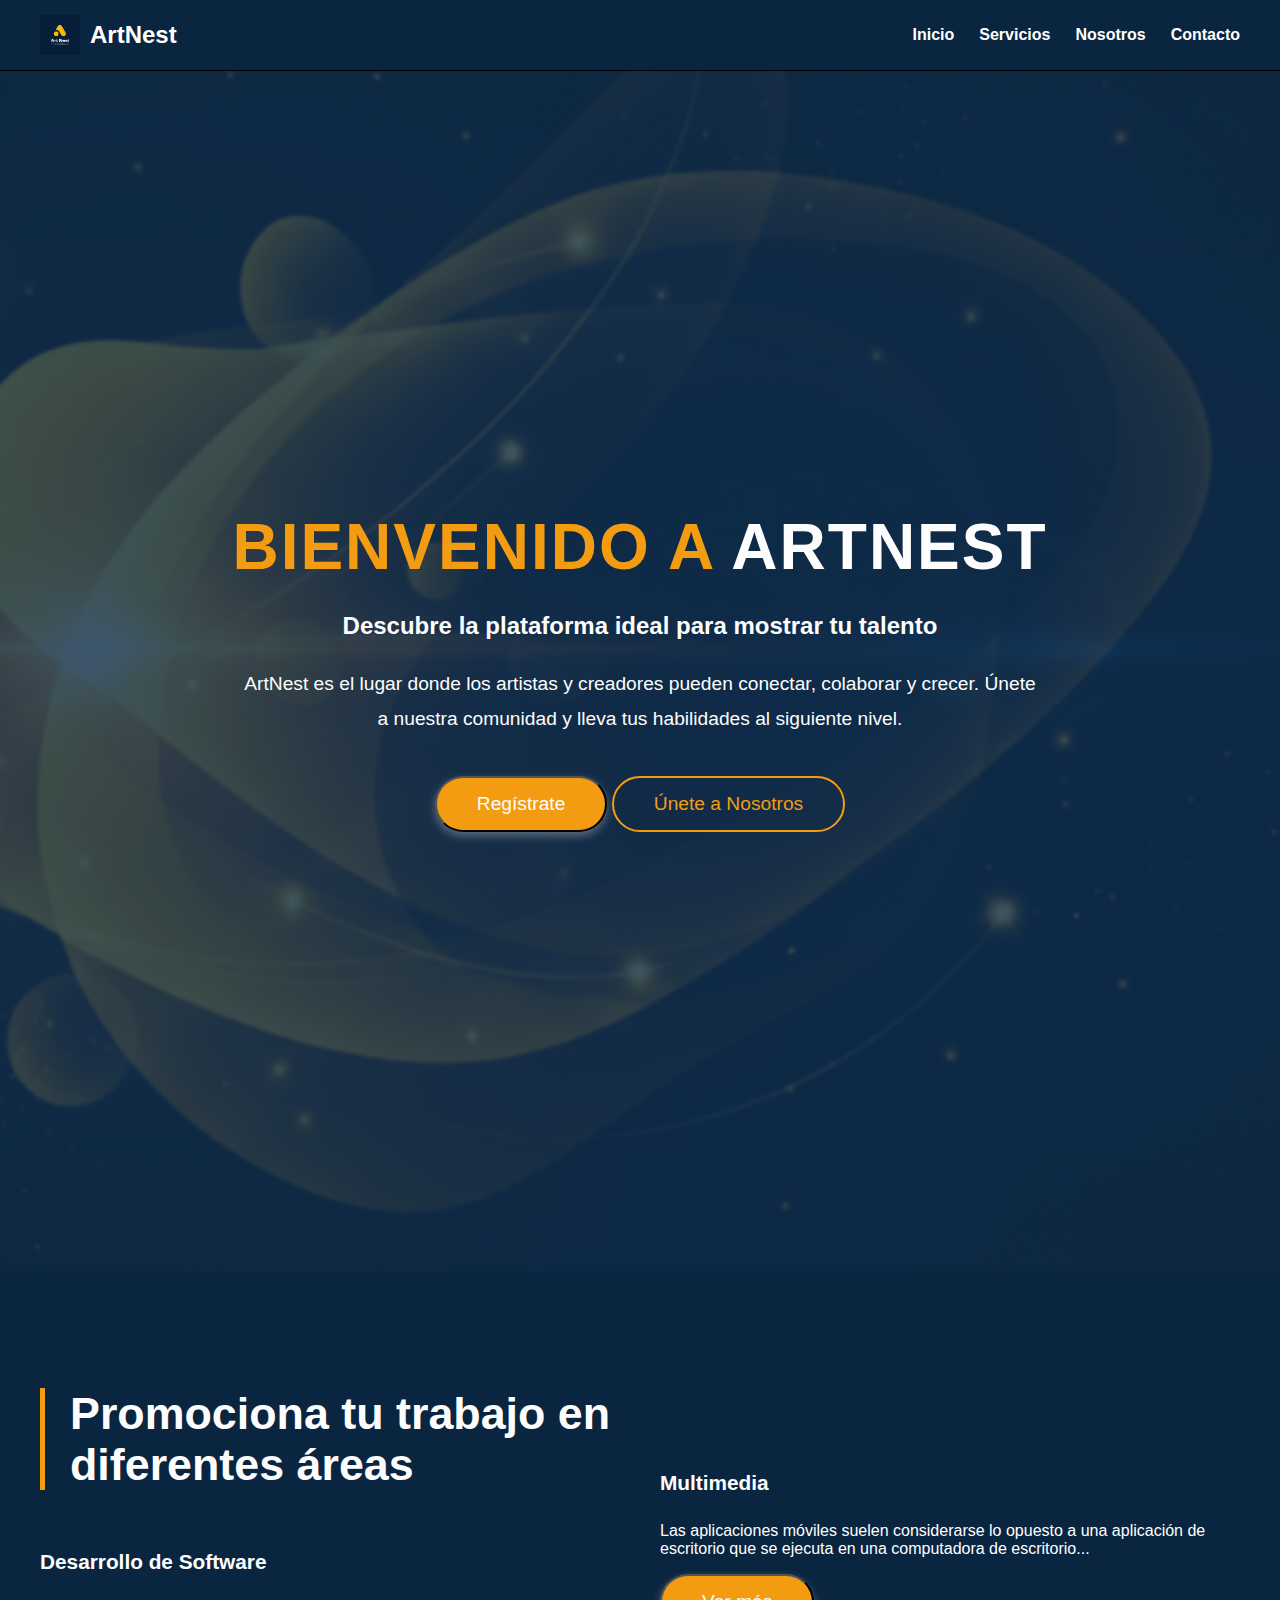
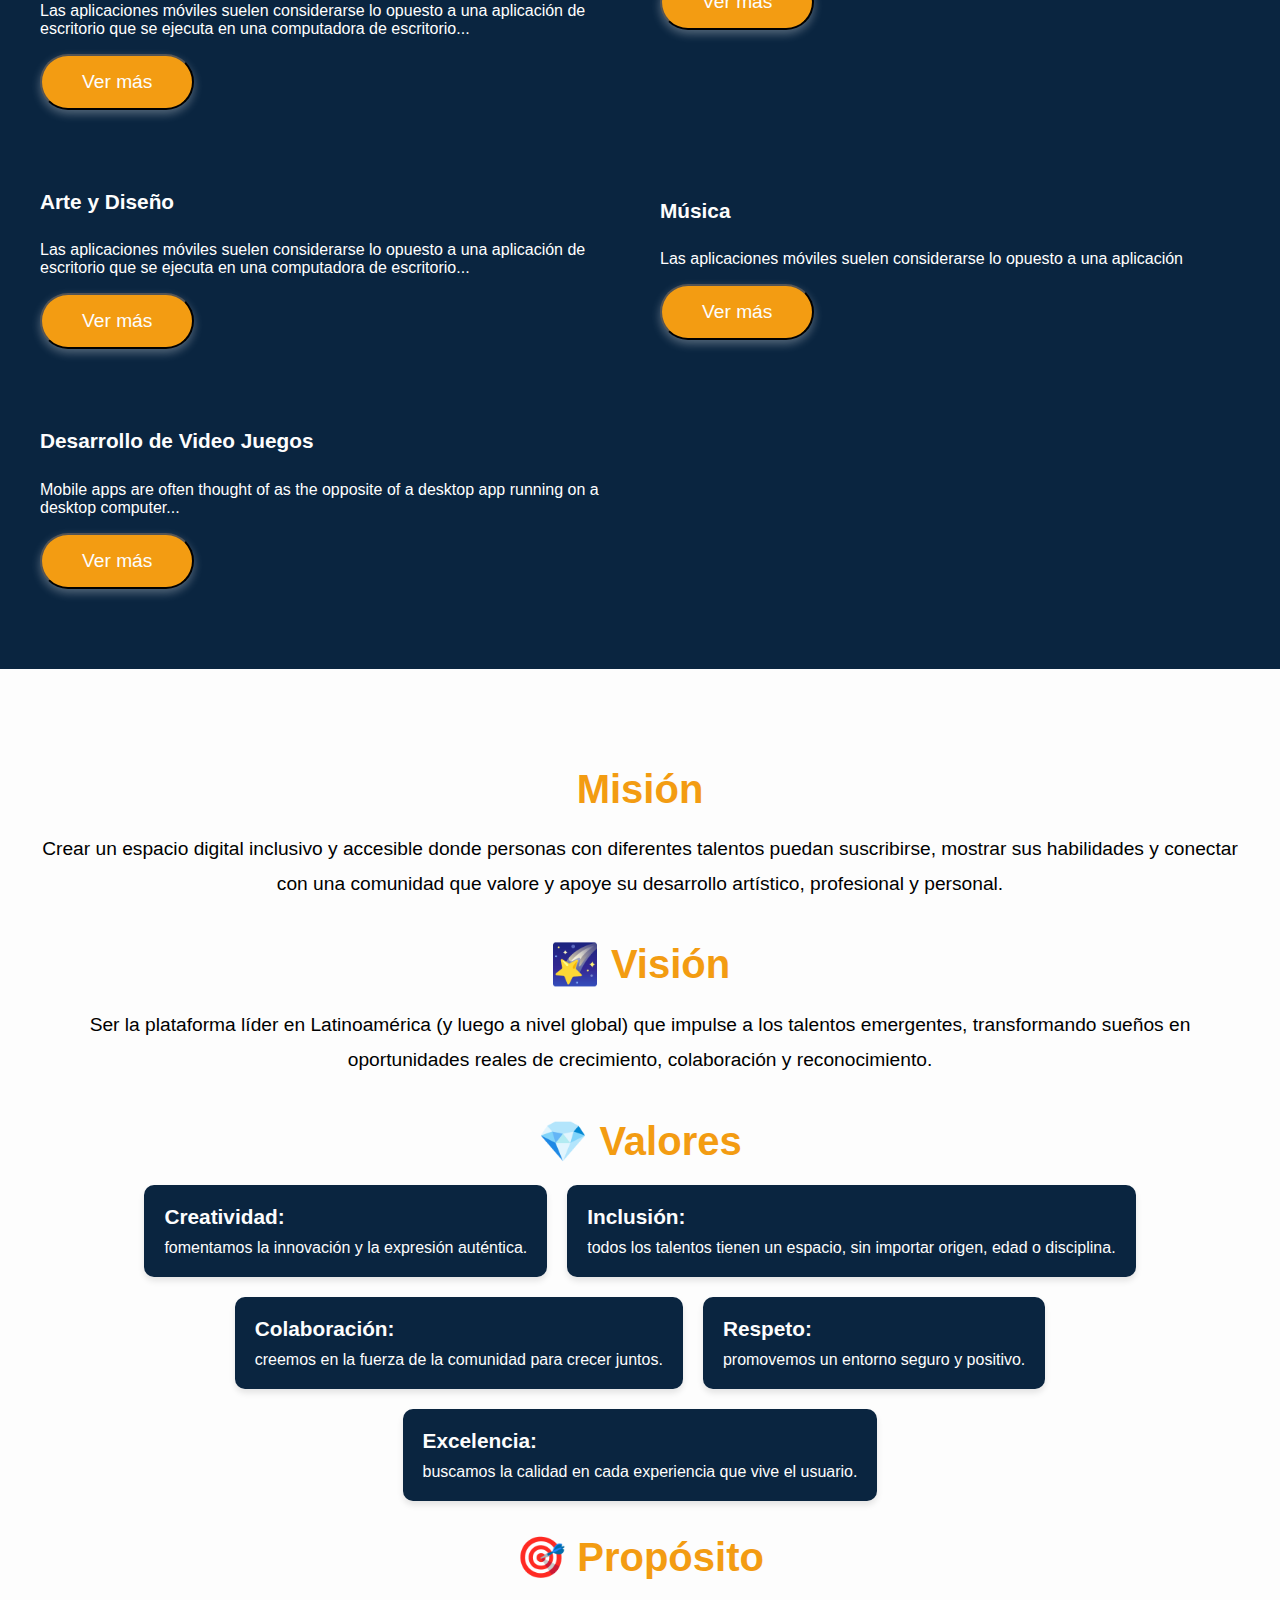
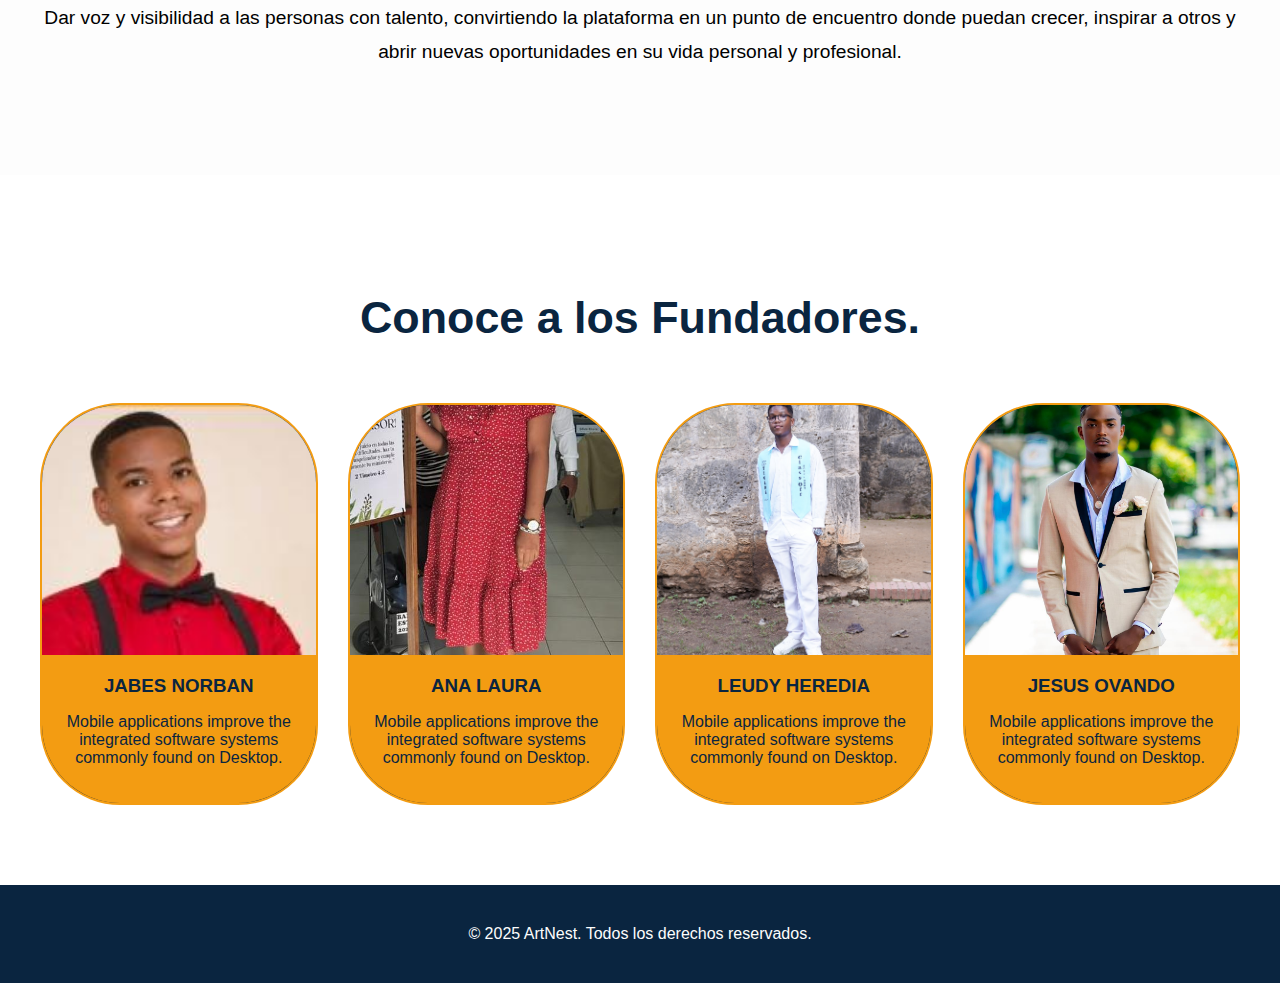
<file: index.html>
<!DOCTYPE html>
<html lang="es">
<head>
    <meta charset="UTF-8">
    <meta name="viewport" content="width=device-width, initial-scale=1.0">
    <title>ArtNest - Tu Plataforma Creativa</title>
    <link rel="stylesheet" href="practica.css">
    
</head>
<body>

    <header class="header">
        <div class="container nav-container">
            <a href="#" class="logo">
                <img src="mi-logo.png" alt="Logo de ArtNest">
                <span>ArtNest</span>
            </a>
            <nav class="navbar">
                <a href="#home">Inicio</a>
                <a href="#services">Servicios</a>
                <a href="#about">Nosotros</a>
                <a href="contacto.html">Contacto</a>
            </nav>
        </div>
    </header>

    <main id="home" class="hero">
        <div class="hero-background"></div>
        <div class="container hero-content">
            <h1>BIENVENIDO A <span class="highlight">ARTNEST</span></h1>
            <p class="subtitle">Descubre la plataforma ideal para mostrar tu talento</p>
            <p>ArtNest es el lugar donde los artistas y creadores pueden conectar, colaborar y crecer. Únete a nuestra comunidad y lleva tus habilidades al siguiente nivel.</p>
            <div class="hero-buttons">
                <a href="base de datos.html"><button class="btn btn-primary" id="prev-btn">Regístrate</button></a>
                <a href="Trabaja nosotros.html"><button class="btn btn-secondary" id="next-btn">Únete a Nosotros</button></a>
            </div>
        </div>
    </main>

    <section id="services" class="services">
        <div class="container">
            <div class="services-grid">
                <div class="service-item">
                    
                    <div class="services-promo">
                    <h2>Promociona tu trabajo en diferentes áreas</h2>
                </div>
                   <div class="hero-buttons">
                    <h4>Desarrollo de Software</h4>
                    <p>Las aplicaciones móviles suelen considerarse lo opuesto a una aplicación de escritorio que se ejecuta en una computadora de escritorio...</p>
                    <a href="Desarrollo sof.html" class="read-more"><button class="btn btn-primary" id="prev-btn">Ver más</button></a>
                   </div>
                </div>
                
                
                <div class="service-item">
                   <div class="hero-buttons">
                    <h4>Multimedia</h4>
                    <p>Las aplicaciones móviles suelen considerarse lo opuesto a una aplicación de escritorio que se ejecuta en una computadora de escritorio...</p>
                    <a href="multimedia.html" class="read-more"><button class="btn btn-primary" id="prev-btn">Ver más</button></a>
                   </div>

                </div>
                
                
                <div class="service-item">
                   <div class="hero-buttons">
                    <h4>Arte y Diseño</h4>
                    <p>Las aplicaciones móviles suelen considerarse lo opuesto a una aplicación de escritorio que se ejecuta en una computadora de escritorio...</p>

                    <a href="practica.html" class="read-more"><button class="btn btn-primary" id="prev-btn">Ver más</button></a>
                   </div>
                </div>

                
                <div class="service-item">
                   <div class="hero-buttons">
                    <h4>Música</h4>
                    <p>Las aplicaciones móviles suelen considerarse lo opuesto a una aplicación </p>
                    <a href="Musica.html" class="read-more"><button class="btn btn-primary" id="prev-btn">Ver más</button></a>
                   </div>
                </div>
                
                
                <div class="service-item">
                   <div class="hero-buttons">
                    <h4>Desarrollo de Video Juegos</h4>
                    <p>Mobile apps are often thought of as the opposite of a desktop app running on a desktop computer...</p>
                    <a href="Video juegos.html" class="read-more"><button class="btn btn-primary" id="prev-btn">Ver más</button></a>
                   </div>
                </div>
                
                
            </div>
        </div>
    </section>

    <section id="about" class="about-section">
        <div class="container">
            <h2>Misión</h2>
            <p>Crear un espacio digital inclusivo y accesible donde personas con diferentes talentos puedan suscribirse, mostrar sus habilidades y conectar con una comunidad que valore y apoye su desarrollo artístico, profesional y personal.</p>

            <h2>🌠 Visión</h2>
            <p>Ser la plataforma líder en Latinoamérica (y luego a nivel global) que impulse a los talentos emergentes, transformando sueños en oportunidades reales de crecimiento, colaboración y reconocimiento.</p>
            <h2>💎 Valores</h2>
        
            <ul>
              <li><strong>Creatividad:</strong> fomentamos la innovación y la expresión auténtica.</li>
              <li><strong>Inclusión:</strong> todos los talentos tienen un espacio, sin importar origen, edad o disciplina.</li>
              <li><strong>Colaboración:</strong> creemos en la fuerza de la comunidad para crecer juntos.</li>
              <li><strong>Respeto:</strong> promovemos un entorno seguro y positivo.</li>
              <li><strong>Excelencia:</strong> buscamos la calidad en cada experiencia que vive el usuario.</li>
            </ul>
            <h2>🎯 Propósito</h2>
            <p>Dar voz y visibilidad a las personas con talento, convirtiendo la plataforma en un punto de encuentro donde puedan crecer, inspirar a otros y abrir nuevas oportunidades en su vida personal y profesional.</p>
        </div>
    </section>

    <section id="founders" class="founders">
        <div class="container">
            <h2>Conoce a los Fundadores.</h2>
            <div class="founders-grid">
                <div class="founder-card">
                    <img src="jabes.jpg" alt="Jabes Norban">
                    <div class="founder-info">
                        <h3>JABES NORBAN</h3>
                        <p>Mobile applications improve the integrated software systems commonly found on Desktop.</p>
                    </div>
                </div>
                <div class="founder-card">
                    <img src="ana laura.jpeg" alt="Ana Laura">
                    <div class="founder-info">
                        <h3>ANA LAURA</h3>
                        <p>Mobile applications improve the integrated software systems commonly found on Desktop.</p>
                    </div>
                </div>
                <div class="founder-card">
                    <img src="Leudy.jpg" alt="Leudy Heredia">
                    <div class="founder-info">
                        <h3>LEUDY HEREDIA</h3>
                        <p>Mobile applications improve the integrated software systems commonly found on Desktop.</p>
                    </div>
                </div>
                <div class="founder-card">
                    <img src="Jesus.jpg" alt="Jesus Ovando">
                    <div class="founder-info">
                        <h3>JESUS OVANDO</h3>
                        <p>Mobile applications improve the integrated software systems commonly found on Desktop.</p>
                    </div>
                </div>
            </div>
        </div>
    </section>

    <footer class="main-footer">
        <div class="container">
            <p>&copy; 2025 ArtNest. Todos los derechos reservados.</p>
        </div>
    </footer>
    
</body>
</html>
</file>
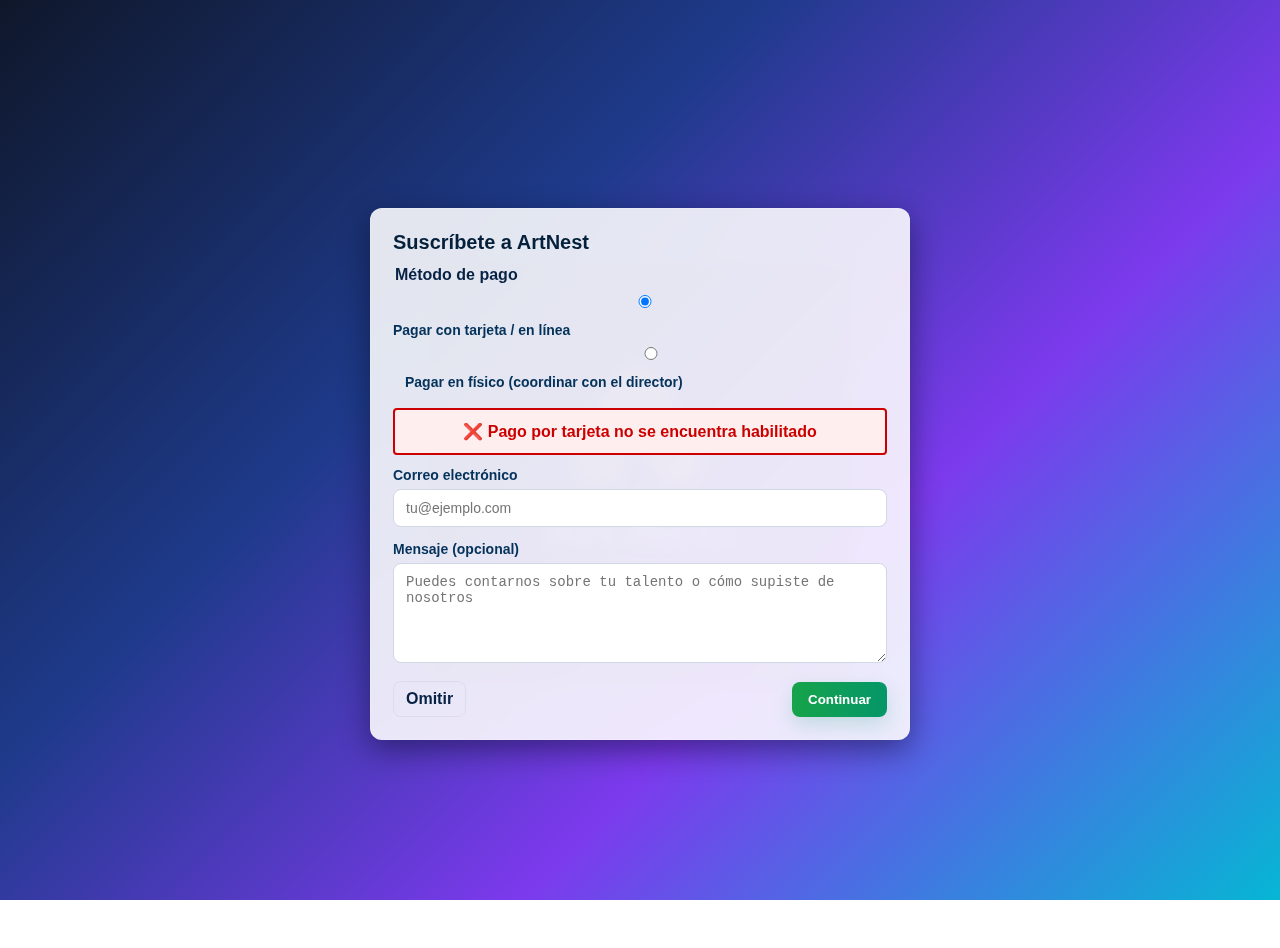
<file: base de datos.html>
<!DOCTYPE html>
<html lang="es">
<head>
  <meta charset="UTF-8">
  <meta name="viewport" content="width=device-width, initial-scale=1">
  <title>Suscripción — ArtNest</title>
  <style>
    :root{
      --card-bg: rgba(255,255,255,0.88);
      --accent-start: #0f172a;
      --accent-mid: #7c3aed;
      --accent-end: #06b6d4;
      --btn-start: #16a34a;
      --btn-end: #059669;
      --text: #072145;
    }

    html, body { height: 100%; margin: 0; }

    body {
      font-family: Arial, sans-serif;
      min-height: 100vh;
      display: flex;
      align-items: center;
      justify-content: center;
      padding: 24px;
      color: var(--text);
      background: linear-gradient(135deg, var(--accent-start) 0%, #1e3a8a 35%, var(--accent-mid) 65%, var(--accent-end) 100%);
      background-attachment: fixed;
    }

    .wrap {
      width: 100%;
      max-width: 540px;
      position: relative;
      box-sizing: border-box;
      overflow: visible;
    }

    /* logo animado detrás del formulario */
    .logo-bg {
      position: absolute;
      inset: 0;
      display: flex;
      align-items: center;
      justify-content: center;
      pointer-events: none;
      z-index: 0;
    }

    .logo-bg img.logo-anim {
      width: clamp(140px, 40vw, 420px);
      height: auto;
      opacity: 0.12;
      filter: drop-shadow(0 10px 30px rgba(0,0,0,0.25)) saturate(0.9);
      transform-origin: center;
      /* una sola vuelta y se queda en la posición final */
      animation: floatRotate 3.2s cubic-bezier(.2,.8,.2,1) 1 forwards;
      display: block;
    }

    /* efecto de destellos (sparks) */
    .logo-bg .sparks { position: absolute; inset: 0; pointer-events: none; z-index: 0; }
    .logo-bg .spark {
      position: absolute;
      width: 8px;
      height: 8px;
      border-radius: 50%;
      background: radial-gradient(circle at 30% 30%, #fff, #ffd94d 60%, #ff9a00 100%);
      transform: translate(-50%, -50%) scale(0);
      opacity: 1;
      filter: drop-shadow(0 6px 12px rgba(255,190,40,0.6));
      animation: sparkAnim 700ms ease-out forwards;
      will-change: transform, opacity;
    }

    @keyframes floatRotate {
      0%   { transform: translateY(0px) rotate(0deg) scale(1); opacity: 0.12; }
      60%  { transform: translateY(-10px) rotate(360deg) scale(1.03); opacity: 0.14; }
      100% { transform: translateY(0px) rotate(360deg) scale(1); opacity: 0.12; } /* queda en la posición final */
    }

    @keyframes sparkAnim {
      0%   { transform: translate(-50%,-50%) scale(0.2); opacity: 1; }
      40%  { transform: translate(-50%,-50%) scale(1.2); opacity: 0.9; }
      100% { transform: translate(calc(-50% + var(--dx)), calc(-50% + var(--dy))) scale(2.4); opacity: 0; }
    }

    /* Reduce motion */
    @media (prefers-reduced-motion: reduce) {
      .logo-bg img.logo-anim { animation: none; opacity: 0.10; }
      .logo-bg .spark { animation: none; opacity: 0; }
    }

    form {
      position: relative;
      z-index: 1;
      background: var(--card-bg);
      backdrop-filter: blur(6px);
      -webkit-backdrop-filter: blur(6px);
      padding: 22px;
      width: 100%;
      border-radius: 12px;
      box-shadow: 0 10px 30px rgba(2,6,23,0.45);
      border: 1px solid rgba(255,255,255,0.16);
      box-sizing: border-box;
    }

    h1 { margin: 0 0 12px; font-size: 20px; color: #05203a; }

    label { display: block; margin-bottom: 6px; font-weight: 700; color: #04325a; font-size: 14px; }

    input, textarea {
      width: 100%;
      padding: 10px 12px;
      margin-bottom: 14px;
      border: 1px solid #cfd8e3;
      border-radius: 8px;
      font-size: 14px;
      background: #fff;
      color: var(--text);
      box-sizing: border-box;
    }

    textarea { min-height: 100px; resize: vertical; }

    .actions {
      display: flex;
      gap: 12px;
      align-items: center;
      justify-content: flex-end;
    }

    .omit-btn {
      margin-right: auto;
      background: transparent;
      color: var(--text);
      padding: 8px 12px;
      border-radius: 8px;
      text-decoration: none;
      font-weight: 700;
      border: 1px solid rgba(4,50,90,0.06);
      transition: background .12s ease, transform .12s ease, box-shadow .12s ease;
      box-shadow: none;
    }
    .omit-btn:hover { background: rgba(4,50,90,0.05); transform: translateY(-2px); box-shadow: 0 8px 20px rgba(2,6,23,0.06); }

    button {
      background: linear-gradient(90deg, var(--btn-start) 0%, var(--btn-end) 100%);
      color: white;
      padding: 10px 16px;
      border: none;
      border-radius: 8px;
      cursor: pointer;
      font-weight: 700;
      box-shadow: 0 8px 20px rgba(5,150,105,0.18);
    }
    button:hover { transform: translateY(-1px); box-shadow: 0 12px 30px rgba(5,150,105,0.25); }

    .mensaje-exito {
      display: none;
      text-align: center;
      color: #0f5132;
      background: rgba(16,185,129,0.12);
      border-radius: 8px;
      padding: 10px;
      margin-top: 12px;
      font-weight: 600;
      position: relative;
      z-index: 1;
    }

    @media (max-width: 480px) {
      form { padding: 18px; border-radius: 10px; }
      .actions { justify-content: center; gap: 10px; }
      .omit-btn { margin-right: 0; order: -1; }
      .logo-bg img.logo-anim { width: clamp(100px, 60vw, 300px); }
    }
  </style>
</head>
<body>
  <div class="wrap">
    <div class="logo-bg" aria-hidden="true">
      <img class="logo-anim" src="mi-logo.png" alt="logo">
      <div class="sparks" aria-hidden="true"></div>
    </div>

    <form id="formulario" action="https://formspree.io/f/mwpaepbw" method="POST" novalidate>
      <h1>Suscríbete a ArtNest</h1>

      <fieldset style="border:0;padding:0;margin:0 0 12px">
        <legend style="font-weight:700;margin-bottom:8px">Método de pago</legend>
        <label style="font-weight:600"><input type="radio" name="payment_method" value="card" checked> Pagar con tarjeta / en línea</label>
        <label style="font-weight:600;margin-left:12px"><input type="radio" name="payment_method" value="in-person"> Pagar en físico (coordinar con el director)</label>
      </fieldset>

      <div id="cardSection">
        <div style="background-color:#fee;border:2px solid #c00;color:#c00;padding:12px;margin-bottom:12px;border-radius:4px;font-weight:600;text-align:center">
          ❌ Pago por tarjeta no se encuentra habilitado
        </div>
        <label for="email">Correo electrónico</label>
        <input type="email" name="email" id="email" required autocomplete="email" placeholder="tu@ejemplo.com" disabled>

        <label for="mensaje">Mensaje (opcional)</label>
        <textarea name="message" id="mensaje" placeholder="Puedes contarnos sobre tu talento o cómo supiste de nosotros" disabled></textarea>
      </div>

      <div id="inPersonSection" style="display:none;border:1px dashed rgba(4,50,90,0.06);padding:10px;border-radius:8px;margin-bottom:12px">
        <strong>Pago en físico — coordina con el director</strong>
        <p style="margin:8px 0;color:#064">Rellena tus datos y te ayudaremos a contactar al director para acordar el pago en persona.</p>
        <label for="contact_name">Tu nombre</label>
        <input type="text" id="contact_name" name="contact_name" placeholder="Nombre completo">

        <label for="contact_phone">Teléfono (recomendado)</label>
        <input type="tel" id="contact_phone" name="contact_phone" placeholder="+34 600 000 000">

        <label for="contact_email">Correo (opcional)</label>
        <input type="email" id="contact_email" name="contact_email" placeholder="tu@ejemplo.com">

        <label for="contact_msg">Mensaje para coordinar</label>
        <textarea id="contact_msg" name="contact_msg" placeholder="Indica dónde y cuándo prefieres pagar, y cualquier detalle"></textarea>

        <div style="font-size:13px;color:#333;margin-top:8px">Al enviar, generaremos un correo dirigido al director para que se pongan de acuerdo. También registraremos tu interés.</div>
      </div>

      <div class="actions">
        <a class="omit-btn" href="index.html" role="button" aria-label="Omitir suscripción">Omitir</a>
        <button type="submit">Continuar</button>
      </div>
    </form>

    <div class="mensaje-exito" id="mensajeExito" role="status" aria-live="polite">
      ✅ ¡Te has suscrito! Redirigiendo...
    </div>
  </div>

  <script>
    // cuando la animación del logo termina, crea destellos y hace un flash breve
    const logo = document.querySelector('.logo-anim');
    const sparksContainer = document.querySelector('.logo-bg .sparks');

    function createSparks(count = 10) {
      const rect = logo.getBoundingClientRect();
      const parentRect = sparksContainer.getBoundingClientRect();
      for (let i = 0; i < count; i++) {
        const s = document.createElement('span');
        s.className = 'spark';
        // posición relativa al contenedor .sparks (usar % para responsivo)
        const px = (Math.random() * 100);
        const py = (Math.random() * 100);
        // desplazamiento final pequeño (para que se expandan en distintas direcciones)
        const dx = (Math.random() - 0.5) * 60 + 'px';
        const dy = (Math.random() - 0.5) * 60 + 'px';
        s.style.left = px + '%';
        s.style.top = py + '%';
        s.style.setProperty('--dx', dx);
        s.style.setProperty('--dy', dy);
        // duración y delay aleatorios para naturalidad
        const dur = 600 + Math.random() * 400;
        s.style.animationDuration = dur + 'ms';
        s.style.animationDelay = (Math.random() * 120) + 'ms';
        sparksContainer.appendChild(s);
        // limpiar después de la animación
        setTimeout(() => s.remove(), dur + 300);
      }
    }

    function flashLogo() {
      logo.style.transition = 'filter 260ms ease, opacity 260ms ease';
      logo.style.filter = 'brightness(1.6) drop-shadow(0 14px 40px rgba(255,200,60,0.6))';
      logo.style.opacity = '0.18';
      setTimeout(() => {
        logo.style.filter = '';
        logo.style.opacity = '0.12';
      }, 320);
    }

    // escucha fin de animación (una sola vuelta)
    logo.addEventListener('animationend', () => {
      createSparks(14);
      flashLogo();
    });

    // formulario (comportamiento con opción de pago en físico)
    const form = document.getElementById('formulario');
    const mensaje = document.getElementById('mensajeExito');
    const cardSection = document.getElementById('cardSection');
    const inPersonSection = document.getElementById('inPersonSection');

    // radios para método de pago
    const paymentRadios = Array.from(document.querySelectorAll('input[name="payment_method"]'));
    paymentRadios.forEach(r => r.addEventListener('change', () => {
      const v = document.querySelector('input[name="payment_method"]:checked').value;
      if (v === 'in-person') {
        cardSection.style.display = 'none';
        inPersonSection.style.display = '';
      } else {
        cardSection.style.display = '';
        inPersonSection.style.display = 'none';
      }
    }));

    // obtener posible retorno desde la query string
    const params = new URLSearchParams(window.location.search);
    const returnToRaw = params.get('return') || '';
    // sólo permitimos redirecciones relativas (evitar redirigir a dominios externos)
    let returnTo = '';
    try {
      if (returnToRaw) {
        const decoded = decodeURIComponent(returnToRaw);
        if (!/^https?:\/\//i.test(decoded) && !decoded.includes('//')) {
          returnTo = decoded;
        }
      }
    } catch (e) { /* ignore */ }

    form.addEventListener('submit', function (e) {
      e.preventDefault();
      const method = document.querySelector('input[name="payment_method"]:checked').value;

      if (method === 'in-person') {
        // recolectar datos de contacto
        const contactName = document.getElementById('contact_name').value || '';
        const contactPhone = document.getElementById('contact_phone').value || '';
        const contactEmail = document.getElementById('contact_email').value || '';
        const contactMsg = document.getElementById('contact_msg').value || '';

        // enviar registro a Formspree (para tener constancia)
        const datos = new FormData(form);
        datos.set('payment_method', 'in-person');
        datos.set('contact_name', contactName);
        datos.set('contact_phone', contactPhone);
        datos.set('contact_email', contactEmail);
        datos.set('contact_msg', contactMsg);

        fetch(form.action, { method: 'POST', body: datos, headers: { 'Accept': 'application/json' } })
          .then(response => {
            if (response.ok) {
              // mostrar mensaje y marcar interés (opcional)
              mensaje.style.display = 'block';
              // abrir mail al director con la info para coordinar (placeholder email)
              const directorEmail = 'tu-correo@ejemplo.com';
              const subject = encodeURIComponent('Interés en pago en físico — Suscripción ArtNest');
              const bodyLines = [];
              bodyLines.push('Nombre: ' + contactName);
              bodyLines.push('Teléfono: ' + contactPhone);
              bodyLines.push('Correo: ' + contactEmail);
              bodyLines.push('Mensaje: ' + contactMsg);
              const body = encodeURIComponent(bodyLines.join('\n'));
              // abrir cliente de correo para que el usuario confirme y envíe
              window.open(`mailto:${directorEmail}?subject=${subject}&body=${body}`,'_blank');
              // redirigir después de breve pausa
              setTimeout(() => { if (returnTo) window.location.href = returnTo; else window.location.href = 'index.html'; }, 1400);
            } else {
              alert('Hubo un error al registrar tu interés. Intenta de nuevo.');
            }
          }).catch(() => { alert('No se pudo conectar con el servidor. Intenta más tarde.'); });

        return;
      }

      // método por defecto: envío normal (tarjeta/en línea)
      const datos = new FormData(form);
      fetch(form.action, { method: 'POST', body: datos, headers: { 'Accept': 'application/json' } })
        .then(response => {
          if (response.ok) {
            form.reset();
            mensaje.style.display = 'block';
            // marca en localStorage que el usuario está suscrito
            localStorage.setItem('artnest_subscribed', 'true');
            // si hay returnTo válido, redirigir ahí; si no, a index.html
            setTimeout(() => {
              if (returnTo) window.location.href = returnTo;
              else window.location.href = 'index.html';
            }, 1400);
          } else {
            alert('Hubo un error al enviar el formulario.');
          }
        }).catch(() => {
          alert('No se pudo conectar con el servidor. Intenta más tarde.');
        });

    });
  </script>
</body>
</html>
</file>
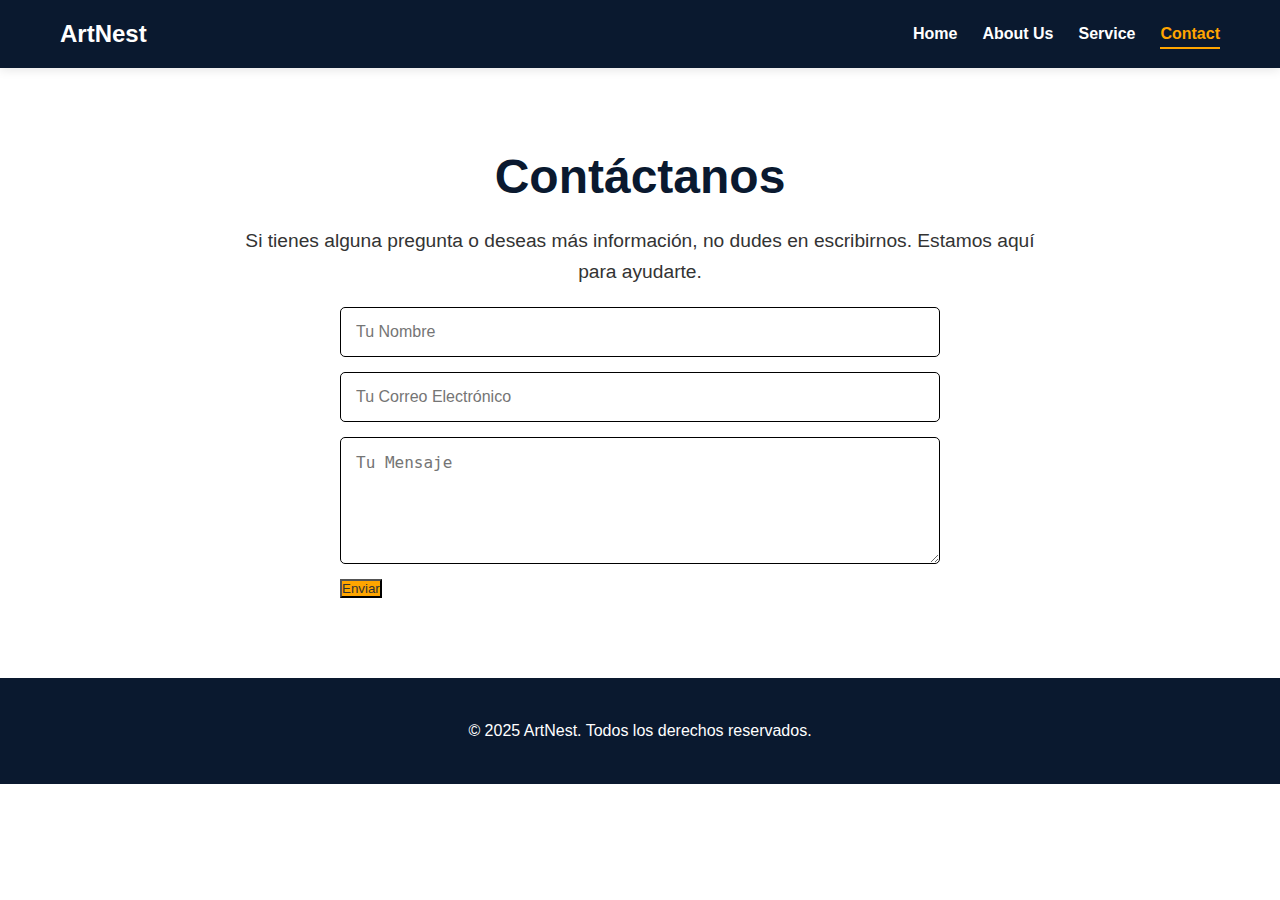
<file: contacto.html>
<!DOCTYPE html>
<html lang="es">
<head>
    <meta charset="UTF-8">
    <meta name="viewport" content="width=device-width, initial-scale=1.0">
    <title>Contacto - ArtNest</title>
    <link rel="stylesheet" href="practica.css">
</head>

<style>
        /* ======== CONFIGURACIÓN GENERAL Y VARIABLES ======== */
:root {
    --primary-color: #FFA500; /* Naranja */
    --secondary-color: #0A192F; /* Azul oscuro */
    --text-color-light: #FFFFFF;
    --text-color-dark: #333333;
    --bg-color-light: #FFFFFF;
    --border-color: #dddddd;
    --font-family: 'Poppins', sans-serif;
}

* {
    margin: 0;
    padding: 0;
    box-sizing: border-box;
}

html {
    scroll-behavior: smooth;
}

body {
    font-family: var(--font-family);
    background-color: var(--bg-color-light);
    color: var(--text-color-dark);
    line-height: 1.6;
}

.container {
    max-width: 1200px;
    margin: 0 auto;
    padding: 0 20px;
}

.highlight {
    color: var(--primary-color);
}

h1, h2, h3 {
    font-weight: 700;
    line-height: 1.2;
}

/* ======== CABECERA Y NAVEGACIÓN ======== */
.main-header {
    background-color: var(--secondary-color);
    padding: 15px 0;
    position: sticky;
    top: 0;
    z-index: 1000;
    box-shadow: 0 2px 10px rgba(0,0,0,0.1);
}

.main-header .container {
    display: flex;
    justify-content: space-between;
    align-items: center;
}

.logo-text {
    font-size: 24px;
    font-weight: 700;
    color: var(--text-color-light);
}

.main-nav ul {
    list-style: none;
    display: flex;
    gap: 25px;
}

.main-nav a {
    text-decoration: none;
    color: var(--text-color-light);
    font-weight: 600;
    padding-bottom: 5px;
    border-bottom: 2px solid transparent;
    transition: all 0.3s ease;
}

.main-nav a:hover,
.main-nav a.active {
    color: var(--primary-color);
    border-bottom-color: var(--primary-color);
}


/* ======== SECCIÓN HERO ======== */
.hero-section {
    position: relative;
    color: var(--text-color-light);
    padding: 120px 0;
    text-align: left;
    display: flex;
    align-items: center;
    min-height: 80vh;
}

.hero-bg {
    position: absolute;
    top: 0;
    left: 0;
    width: 100%;
    height: 100%;
    background-color: var(--secondary-color);
    background-image: url('1761154684842.png'); /* IMAGEN DE FONDO DE RELLENO */
    background-size: cover;
    background-position: center;
    z-index: -1;
    opacity: 0.15;
}

.hero-content h1 {
    font-size: 4rem;
    margin-bottom: 15px;
}

.hero-content .subtitle {
    font-size: 1.5rem;
    font-weight: 600;
    margin-bottom: 20px;
}

.hero-content .description {
    max-width: 600px;
    margin-bottom: 30px;
    font-size: 1.1rem;
}

.hero-buttons .btn {
    padding: 12px 25px;
    border: none;
    border-radius: 5px;
    cursor: pointer;
    font-size: 1rem;
    font-weight: 600;
    transition: all 0.3s ease;
}

.btn-primary {
    background-color: var(--primary-color);
    color: var(--text-color-dark);
}

.btn-primary:hover {
    opacity: 0.9;
}

.btn-secondary {
    background-color: transparent;
    color: var(--text-color-light);
    border: 2px solid var(--text-color-light);
    margin-left: 15px;
}

.btn-secondary:hover {
    background-color: var(--text-color-light);
    color: var(--text-color-dark);
}


/* ======== SECCIÓN DE SERVICIOS ======== */
.services-section {
    padding: 80px 0;
    text-align: center;
}
.services-section h2 {
    font-size: 2.5rem;
    margin-bottom: 50px;
    padding-left: 20px;
    border-left: 5px solid var(--primary-color);
    display: inline-block;
    text-align: left;
}
.services-grid {
    display: grid;
    grid-template-columns: repeat(auto-fit, minmax(280px, 1fr));
    gap: 30px;
    text-align: left;
}

.service-card {
    padding: 30px;
    border-radius: 8px;
    transition: transform 0.3s ease, box-shadow 0.3s ease;
}
.service-card:hover {
    transform: translateY(-10px);
    box-shadow: 0 10px 20px rgba(0,0,0,0.08);
}

.service-icon {
    width: 60px;
    height: 60px;
    background-color: #f0f0f0;
    border: 2px dashed var(--primary-color);
    border-radius: 8px;
    margin-bottom: 20px;
}

.service-card h3 {
    font-size: 1.5rem;
    margin-bottom: 10px;
}
.service-card a.read-more {
    display: inline-block;
    margin-top: 15px;
    color: var(--primary-color);
    text-decoration: none;
    font-weight: 600;
}


/* ======== SECCIÓN DE FUNDADORES ======== */
.founders-section {
    padding: 80px 0;
    background-color: #f9f9f9;
}

.founders-section h2 {
    text-align: center;
    font-size: 2.5rem;
    margin-bottom: 50px;
}

.founders-grid {
    display: grid;
    grid-template-columns: repeat(auto-fit, minmax(250px, 1fr));
    gap: 30px;
}

.founder-card {
    border-radius: 8px;
    overflow: hidden;
    text-align: center;
    border: 1px solid var(--border-color);
}

.founder-image-placeholder {
    width: 100%;
    height: 250px;
    background-color: #e0e0e0;
    display: flex;
    align-items: center;
    justify-content: center;
    font-style: italic;
    color: #888;
}

.founder-info {
    padding: 20px;
    background-color: var(--primary-color);
    color: var(--text-color-dark);
}

.founder-info h3 {
    font-size: 1.2rem;
    margin-bottom: 10px;
    font-weight: 700;
}


/* ======== PIE DE PÁGINA ======== */
.main-footer {
    background-color: var(--secondary-color);
    color: var(--text-color-light);
    text-align: center;
    padding: 40px 0;
}


/* ======== RESPONSIVIDAD ======== */

/* Tablets */
@media (max-width: 768px) {
    .hero-content h1 {
        font-size: 3rem;
    }
    
    .main-header .container {
        flex-direction: column;
        gap: 15px;
    }

    .services-grid, .founders-grid {
        grid-template-columns: repeat(auto-fit, minmax(280px, 1fr));
    }
}

/* Móviles */
@media (max-width: 480px) {
    .hero-section {
        padding: 80px 0;
        text-align: center;
    }
    .hero-content {
        display: flex;
        flex-direction: column;
        align-items: center;
    }
    .hero-content .description {
         padding: 0 10px;
    }

    .hero-buttons {
        display: flex;
        flex-direction: column;
        gap: 15px;
        width: 100%;
    }
    .btn-secondary {
        margin-left: 0;
    }
    
    .services-section h2 {
        font-size: 2rem;
    }
    .founders-section h2 {
        font-size: 2rem;
    }
}

</style>

<body>
    <header class="main-header">
        <div class="container">
            <a href="index.html" class="logo">
                <span class="logo-text">ArtNest</span>
            </a>
            <nav class="main-nav">
                <ul>
                    <li><a href="index.html#home">Home</a></li>
                    <li><a href="index.html#about">About Us</a></li>
                    <li><a href="index.html#services">Service</a></li>
                    <li><a href="contacto.html" class="active">Contact</a></li>
                </ul>
            </nav>
        </div>
    </header>

    <main>
        <section class="contact-section" style="padding: 80px 20px;">
            <div class="container">
                <h1 style="font-size: 3rem; color: var(--secondary-color); text-align: center;">Contáctanos</h1>
                <p style="font-size: 1.2rem; max-width: 800px; margin: 20px auto; text-align: center;">
                    Si tienes alguna pregunta o deseas más información, no dudes en escribirnos. Estamos aquí para ayudarte.
                </p>

                <form class="contact-form" action="https://formspree.io/f/mjkjkldz" method="POST">
                    <input type="text" name="name" placeholder="Tu Nombre" required>
                    <input type="email" name="email" placeholder="Tu Correo Electrónico" required>
                    <textarea name="message" rows="5" placeholder="Tu Mensaje" required></textarea>
                    <button type="submit" class="btn btn-primary">Enviar</button>
                </form>
            </div>
        </section>
    </main>

    <footer class="main-footer">
        <div class="container">
            <p>&copy; 2025 ArtNest. Todos los derechos reservados.</p>
        </div>
    </footer>
</body>
</html>
</file>
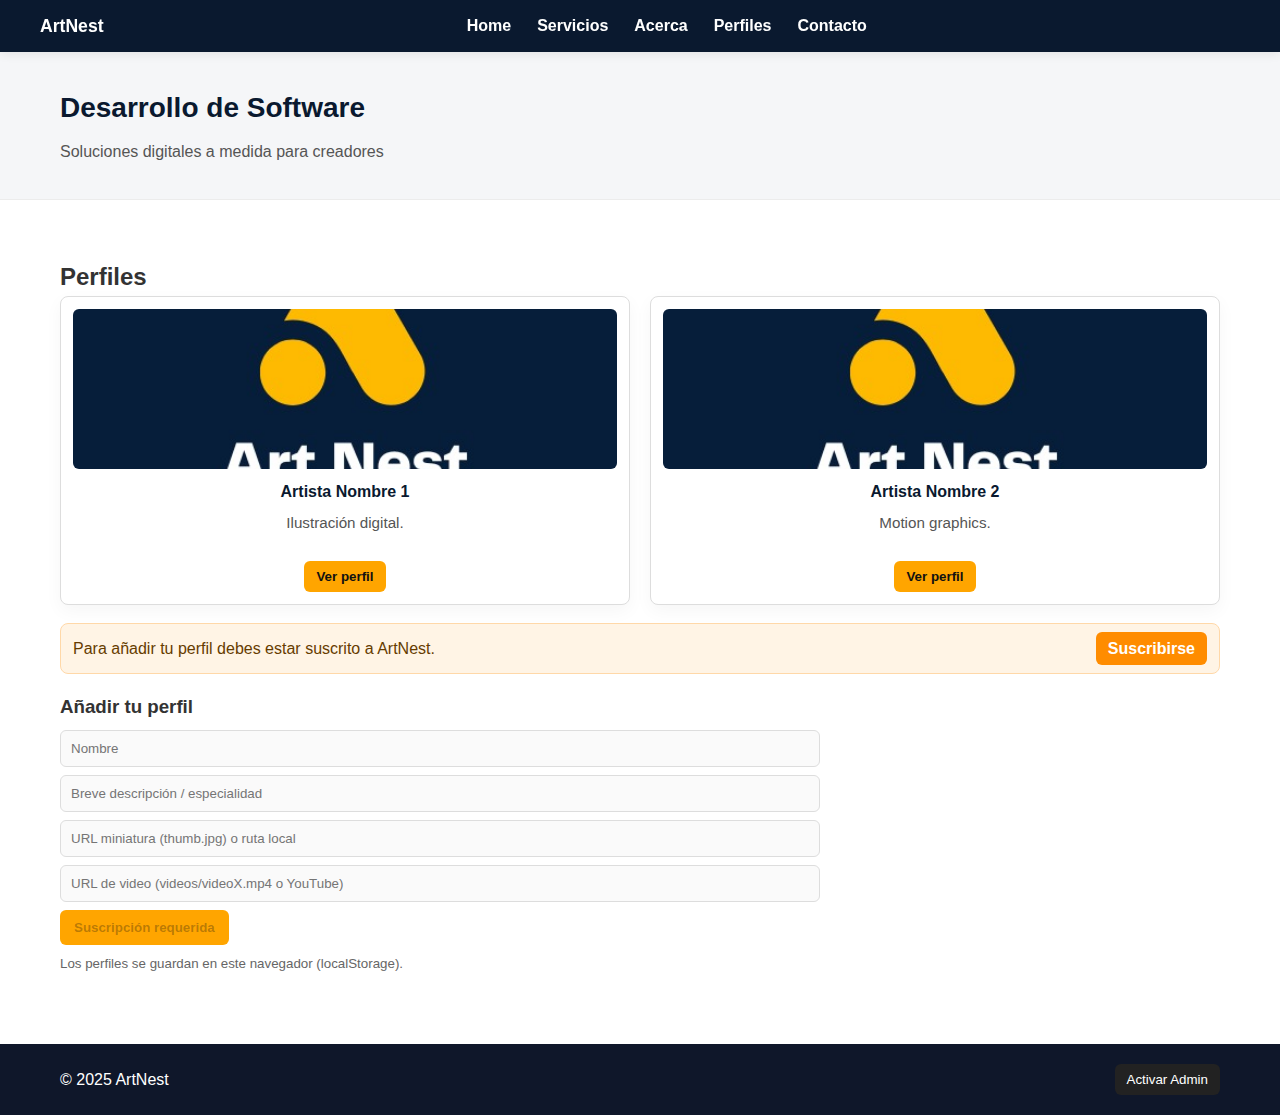
<file: Desarrollo sof.html>
<!DOCTYPE html>
<html lang="es">
<head>
  <meta charset="utf-8" />
  <meta name="viewport" content="width=device-width, initial-scale=1" />
  <title>Desarrollo de Software - ArtNest</title>
  <style>
    :root{
      --primary-color:#FFA500;
      --secondary-color:#0A192F;
      --text-color-dark:#333;
      --border-color:#dddddd;
      --bg:#ffffff;
    }
    *{box-sizing:border-box;margin:0;padding:0}
    body{font-family:Arial,Helvetica,sans-serif;background:var(--bg);color:var(--text-color-dark);line-height:1.6}
    .container{max-width:1200px;margin:0 auto;padding:0 20px}

    /* HEADER / MENU */
    .main-header {
      background: var(--secondary-color);
      color: #fff;
      position: sticky;
      top: 0;
      z-index: 1000;
      box-shadow: 0 2px 10px rgba(0,0,0,0.08);
    }
    .main-header .container {
      display:flex;
      align-items:center;
      justify-content:space-between;
      gap:16px;
      padding:12px 0;
    }
    .logo{font-weight:700;color:#fff;text-decoration:none;font-size:1.1rem}
    .main-nav ul{list-style:none;display:flex;gap:18px;margin:0;padding:0;align-items:center}
    .main-nav a{color:#fff;text-decoration:none;font-weight:600;padding:6px 4px;border-bottom:2px solid transparent;transition:color .18s, border-color .18s}
    .main-nav a:hover,.main-nav a.active{color:var(--primary-color);border-bottom-color:var(--primary-color)}

    /* HERO */
    .hero-section{background:#f5f6f8;padding:34px 0;margin-bottom:18px;border-bottom:1px solid #ececec}
    .hero-section h1{margin:0;font-size:28px;color:var(--secondary-color)}
    .hero-section p{margin-top:8px;color:#555}

    /* VIDEO PROFILES */
    .video-profiles{padding:40px 0}
    .videos-grid{display:grid;grid-template-columns:repeat(auto-fit,minmax(260px,1fr));gap:20px}
    .video-card{background:#fff;border:1px solid var(--border-color);border-radius:8px;padding:12px;text-align:center;box-shadow:0 6px 18px rgba(0,0,0,.04);position:relative}
    .video-thumb{width:100%;height:160px;object-fit:cover;border-radius:6px;cursor:pointer;display:block}
    .video-title{font-weight:700;margin:10px 0 6px;color:var(--secondary-color)}
    .video-bio{font-size:.95rem;color:#555;margin-bottom:10px;min-height:40px}
    .play-btn{background:var(--primary-color);color:#111;border:none;padding:8px 12px;border-radius:6px;cursor:pointer;font-weight:700}
    .delete-btn{position:absolute;top:8px;right:8px;background:#ff4d4d;color:#fff;border:none;padding:6px 8px;border-radius:6px;cursor:pointer;display:none}

    .add-profile-form{margin-top:18px;display:grid;gap:8px;max-width:760px}
    .add-profile-form input{padding:10px;border:1px solid var(--border-color);border-radius:6px}
    .add-profile-form button{padding:10px 14px;border-radius:6px;border:none;background:var(--primary-color);cursor:pointer;font-weight:700}

    /* MODAL */
    .video-modal{position:fixed;inset:0;display:none;align-items:center;justify-content:center;background:rgba(0,0,0,.65);z-index:2000;padding:20px}
    .video-modal.open{display:flex}
    .video-modal .modal-content{width:clamp(300px,90vw,1000px);background:#000;border-radius:8px;padding:12px}
    .video-modal video,.video-modal iframe{width:100%;height:auto;border-radius:6px;background:#000}
    .video-modal .close{color:#fff;background:transparent;border:none;font-size:28px;cursor:pointer;float:right;margin-bottom:6px}

    footer{background:#0f172a;color:#fff;padding:20px 0;margin-top:30px}
    .footer-inner{max-width:1200px;margin:0 auto;padding:0 20px;display:flex;align-items:center;justify-content:space-between;gap:12px}
    .admin-footer-btn{background:#222;color:#fff;padding:8px 12px;border-radius:6px;border:none;cursor:pointer}

    .subscribe-banner {
      background: #fff4e5;
      border: 1px solid #ffd8a8;
      color: #663c00;
      padding: 12px;
      border-radius: 8px;
      margin-bottom: 12px;
      display:flex;
      gap:12px;
      align-items:center;
      justify-content:space-between;
    }
    .subscribe-banner a { background: #ff8c00; color: #fff; padding:8px 12px; border-radius:6px; text-decoration:none; font-weight:700; }

    @media (max-width:860px){ .main-nav ul{gap:10px;flex-wrap:wrap} }
    @media (max-width:480px){ .video-thumb{height:120px} }
  </style>
</head>
<body>
  <!-- ...existing code... -->
<header class="main-header">
  <div class="container">
    <a class="logo" href="index.html">ArtNest</a>

    <nav class="main-nav" aria-label="Navegación principal">
      <ul>
        <li><a href="index.html">Home</a></li>
        <li><a href="index.html">Servicios</a></li>
  <li><a href="index.html#about">Acerca</a></li>
        <li><a href="#videoProfiles">Perfiles</a></li>
        <li><a href="contacto.html">Contacto</a></li>
      </ul>
    </nav>

    <div style="width:10px"></div>
  </div>
</header>
<!-- ...existing code... -->
  <!-- HERO -->
  <section class="hero-section">
    <div class="container">
      <h1>Desarrollo de Software</h1>
      <p>Soluciones digitales a medida para creadores</p>
    </div>
  </section>

  <main class="container">
    <!-- Perfiles -->
    <section class="video-profiles" id="videoProfiles">
      <h2>Perfiles</h2>

      <div class="videos-grid" id="videosGrid">
  <div class="video-card" data-name="Artista Nombre 1" data-video="https://www.youtube.com/watch?v=ysz5S6PUM-U" data-thumb="mi-logo.png">
          <button class="delete-btn" aria-label="Eliminar perfil">Eliminar</button>
          <img class="video-thumb" src="mi-logo.png" alt="Perfil 1" data-video="https://www.youtube.com/watch?v=ysz5S6PUM-U">
          <div class="video-title">Artista Nombre 1</div>
          <div class="video-bio">Ilustración digital.</div>
          <button class="play-btn" data-video="videos/video1.mp4">Ver perfil</button>
        </div>

  <div class="video-card" data-name="Artista Nombre 2" data-video="https://www.youtube.com/watch?v=M7lc1UVf-VE" data-thumb="mi-logo.png">
          <button class="delete-btn" aria-label="Eliminar perfil">Eliminar</button>
          <img class="video-thumb" src="mi-logo.png" alt="Perfil 2" data-video="https://www.youtube.com/watch?v=M7lc1UVf-VE">
          <div class="video-title">Artista Nombre 2</div>
          <div class="video-bio">Motion graphics.</div>
          <button class="play-btn" data-video="videos/video2.mp4">Ver perfil</button>
        </div>
      </div>

      <!-- Banner de suscripción (se muestra si no está suscrito) -->
      <div id="subscribeBannerContainer" style="display:none;margin-top:18px"></div>

      <form id="addProfileForm" class="add-profile-form" novalidate>
        <h3>Añadir tu perfil</h3>
        <input id="p-name" type="text" placeholder="Nombre" required>
        <input id="p-bio" type="text" placeholder="Breve descripción / especialidad">
        <input id="p-thumb" type="url" placeholder="URL miniatura (thumb.jpg) o ruta local">
        <input id="p-video" type="url" placeholder="URL de video (videos/videoX.mp4 o YouTube)" required>
        <div style="display:flex;gap:10px;align-items:center">
          <button id="addProfileBtn" type="submit">Añadir perfil</button>
          <span id="addProfileMsg" style="color:green;display:none;font-weight:700">Perfil agregado</span>
        </div>
        <small style="color:#666">Los perfiles se guardan en este navegador (localStorage).</small>
      </form>
    </section>
  </main>

  <!-- Modal -->
  <div class="video-modal" id="videoModal" aria-hidden="true">
    <div class="modal-content" role="dialog" aria-modal="true">
      <button class="close" id="closeModal" aria-label="Cerrar">&times;</button>
      <video id="modalVideo" controls playsinline preload="metadata"></video>
    </div>
  </div>

  <!-- FOOTER con botón Admin al final -->
  <footer>
    <div class="footer-inner">
      <div>&copy; 2025 ArtNest</div>
      <div>
        <button id="adminToggleFooter" class="admin-footer-btn">Activar Admin</button>
      </div>
    </div>
  </footer>

  <script>
    (function () {
      const STORAGE_KEY = 'artnest_profiles_v1';
      const videosGrid = document.getElementById('videosGrid');
      const addForm = document.getElementById('addProfileForm');
      const msg = document.getElementById('addProfileMsg');
      const modal = document.getElementById('videoModal');
      const modalVideo = document.getElementById('modalVideo');
      const closeBtn = document.getElementById('closeModal');
      const adminBtn = document.getElementById('adminToggleFooter');
      const subscribeBannerContainer = document.getElementById('subscribeBannerContainer');
      const addProfileBtn = document.getElementById('addProfileBtn');

      const ADMIN_PASSWORD = 'admin123'; // cambia por tu contraseña
      let adminMode = false;

      function escapeHtml(s){ return String(s || '').replace(/[&<>"]/g, c => ({'&':'&amp;','<':'&lt;','>':'&gt;','"':'&quot;'}[c])); }

      function createCard(data, save = false){
        const card = document.createElement('div');
        card.className = 'video-card';
        card.dataset.name = data.name || '';
        card.dataset.video = data.video || '';
        card.dataset.thumb = data.thumb || '';
        card.innerHTML = `
          <button class="delete-btn" aria-label="Eliminar perfil">Eliminar</button>
          <img class="video-thumb" src="${escapeHtml(data.thumb || 'thumb-default.jpg')}" alt="${escapeHtml(data.name)}" data-video="${escapeHtml(data.video)}">
          <div class="video-title">${escapeHtml(data.name)}</div>
          <div class="video-bio">${escapeHtml(data.bio || '')}</div>
          <button class="play-btn" data-video="${escapeHtml(data.video)}">Ver perfil</button>
        `;
        const del = card.querySelector('.delete-btn');
        del.addEventListener('click', ()=> handleDelete(card));
        videosGrid.appendChild(card);
        updateDeleteButtonsVisibility();
        if(save) saveProfile(data);
      }

      function loadProfiles(){
        try {
          const raw = localStorage.getItem(STORAGE_KEY);
          if(!raw) return;
          const arr = JSON.parse(raw);
          arr.forEach(d => createCard(d, false));
        } catch(e){ console.error('loadProfiles', e); }
      }

      function saveProfile(profile){
        const arr = JSON.parse(localStorage.getItem(STORAGE_KEY) || '[]');
        arr.push(profile);
        localStorage.setItem(STORAGE_KEY, JSON.stringify(arr));
      }

      function removeProfileFromStorage(profile){
        try {
          const arr = JSON.parse(localStorage.getItem(STORAGE_KEY) || '[]');
          const idx = arr.findIndex(p => p.name === profile.name && p.video === profile.video);
          if(idx > -1){
            arr.splice(idx,1);
            localStorage.setItem(STORAGE_KEY, JSON.stringify(arr));
          }
        } catch(e){ console.error(e); }
      }

      function convertYoutubeToEmbed(url){
        try{
          const u = new URL(url);
          let id='';
          if(u.hostname.includes('youtu.be')) id = u.pathname.slice(1);
          else id = u.searchParams.get('v') || '';
          return 'https://www.youtube.com/embed/' + id + '?autoplay=1';
        }catch(e){ return url; }
      }

      function openVideo(src){
        if(!src) return;
        if(/youtube\.com|youtu\.be/.test(src)){
          const parent = modal.querySelector('.modal-content');
          const oldI = parent.querySelector('iframe'); if(oldI) oldI.remove();
          modalVideo.style.display = 'none';
          const iframe = document.createElement('iframe');
          iframe.src = src.includes('embed') ? src : convertYoutubeToEmbed(src);
          iframe.width = '100%'; iframe.height = '480'; iframe.setAttribute('frameborder','0');
          iframe.allow = 'accelerometer; autoplay; clipboard-write; encrypted-media; gyroscope; picture-in-picture';
          parent.appendChild(iframe);
          modal.classList.add('open'); modal.setAttribute('aria-hidden','false');
        } else {
          const parent = modal.querySelector('.modal-content');
          const oldI = parent.querySelector('iframe'); if(oldI) oldI.remove();
          modalVideo.style.display = 'block';
          modalVideo.src = src;
          modal.classList.add('open'); modal.setAttribute('aria-hidden','false');
          modalVideo.currentTime = 0;
          modalVideo.play().catch(()=>{});
        }
      }

      function closeVideo(){
        modalVideo.pause();
        modalVideo.removeAttribute('src');
        modalVideo.load();
        const parent = modal.querySelector('.modal-content');
        const iframe = parent.querySelector('iframe'); if(iframe) iframe.remove();
        modal.classList.remove('open'); modal.setAttribute('aria-hidden','true');
      }

      function handleDelete(card){
        if(!adminMode){ alert('Función disponible solo en modo administrador.'); return; }
        const name = card.dataset.name || card.querySelector('.video-title')?.textContent || '';
        if(!confirm(`Eliminar el perfil "${name}"?`)) return;
        const profile = { name: card.dataset.name, video: card.dataset.video };
        removeProfileFromStorage(profile);
        card.remove();
      }

      function updateDeleteButtonsVisibility(){
        document.querySelectorAll('.video-card .delete-btn').forEach(btn=>{
          btn.style.display = adminMode ? 'inline-block' : 'none';
        });
      }

      function normalizeExistingCards(){
        document.querySelectorAll('#videosGrid .video-card').forEach(card=>{
          const thumbEl = card.querySelector('.video-thumb');
          const titleEl = card.querySelector('.video-title');
          card.dataset.name = card.dataset.name || (titleEl ? titleEl.textContent.trim() : '');
          card.dataset.video = card.dataset.video || (thumbEl ? thumbEl.dataset.video || '' : '');
          card.dataset.thumb = card.dataset.thumb || (thumbEl ? thumbEl.src || '' : '');
          if(!card.querySelector('.delete-btn')){
            const d = document.createElement('button');
            d.className = 'delete-btn';
            d.textContent = 'Eliminar';
            d.setAttribute('aria-label','Eliminar perfil');
            d.addEventListener('click', ()=> handleDelete(card));
            card.insertBefore(d, card.firstChild);
          }
        });
        updateDeleteButtonsVisibility();
      }

      // Delegación para play buttons / thumbs
      videosGrid.addEventListener('click', function(e){
        const el = e.target;
        if(el.matches('.play-btn') || el.matches('.video-thumb')){
          const src = el.dataset.video || el.getAttribute('data-video') || el.closest('.video-card')?.dataset.video;
          openVideo(src);
        }
      });

      // Add profile form
      addForm.addEventListener('submit', function(e){
        e.preventDefault();
        const subscribed = localStorage.getItem('artnest_subscribed');
        if (!subscribed) {
          // si por alguna razón el banner no bloqueó, seguir forzando la redirección
          if (!confirm('Debes suscribirte primero en ArtNest antes de añadir tu perfil. ¿Ir a suscribirse ahora?')) return;
          // redirigir guardando la página actual como retorno
          const returnTo = encodeURIComponent(window.location.pathname + window.location.search + window.location.hash);
          window.location.href = `base de datos.html?return=${returnTo}`;
          return; // 🚫 detiene la creación del perfil
        }//verifica l2//
        const name = document.getElementById('p-name').value.trim();
        const bio = document.getElementById('p-bio').value.trim();
        const thumb = document.getElementById('p-thumb').value.trim();
        const video = document.getElementById('p-video').value.trim();
        if(!name || !video){ alert('Nombre y URL de video son obligatorios.'); return; }
        const profile = { name, bio, thumb, video };
        createCard(profile, true);
        msg.style.display = 'inline-block';
        setTimeout(()=> msg.style.display = 'none', 2000);
        addForm.reset();
        setTimeout(()=> videosGrid.lastElementChild.scrollIntoView({behavior:'smooth', block:'center'}), 200);

      });

      // Admin toggle in footer
      adminBtn.addEventListener('click', ()=>{
        if(!adminMode){
          const pass = prompt('Contraseña de administrador:');
          if(pass !== ADMIN_PASSWORD){ alert('Contraseña incorrecta'); return; }
          adminMode = true;
          adminBtn.textContent = 'Salir Admin';
        } else {
          adminMode = false;
          adminBtn.textContent = 'Activar Admin';
        }
        updateDeleteButtonsVisibility();
      });

      // Modal controls
      closeBtn.addEventListener('click', closeVideo);
      modal.addEventListener('click', (e)=>{ if(e.target === modal) closeVideo(); });
      document.addEventListener('keydown', (e)=>{ if(e.key === 'Escape' && modal.classList.contains('open')) closeVideo(); });
      window.addEventListener('pagehide', ()=> closeVideo());

      // Suscripción: si no está suscrito, mostrar banner y deshabilitar formulario
      function ensureSubscriptionRequired(){
        const subscribed = localStorage.getItem('artnest_subscribed');
        if (subscribed) {
          subscribeBannerContainer.style.display = 'none';
          enableAddForm(true);
          return;
        }
        // mostrar banner
        subscribeBannerContainer.style.display = 'block';
        subscribeBannerContainer.innerHTML = `
          <div class="subscribe-banner">
            <div>Para añadir tu perfil debes estar suscrito a ArtNest.</div>
            <div>
              <a id="goSubscribeBtn" href="#" role="button">Suscribirse</a>
            </div>
          </div>
        `;
        // deshabilitar inputs y botón
        enableAddForm(false);
        const goBtn = document.getElementById('goSubscribeBtn');
        goBtn.addEventListener('click', function(e){
          e.preventDefault();
          // enviar la página actual como retorno para volver después de suscribirse
          const returnTo = encodeURIComponent(window.location.pathname + window.location.search + window.location.hash);
          window.location.href = `base de datos.html?return=${returnTo}`;
        });
      }

      function enableAddForm(allow){
        const inputs = addForm.querySelectorAll('input, button, textarea');
        inputs.forEach(i=>{
          i.disabled = !allow;
        });
        // boton añadir (estético)
        if (!allow) {
          addProfileBtn.textContent = 'Suscripción requerida';
        } else {
          addProfileBtn.textContent = 'Añadir perfil';
        }
      }

      // init
      normalizeExistingCards();
      loadProfiles();
      ensureSubscriptionRequired();
    })();
  </script>
  
</body>
</html>
</file>
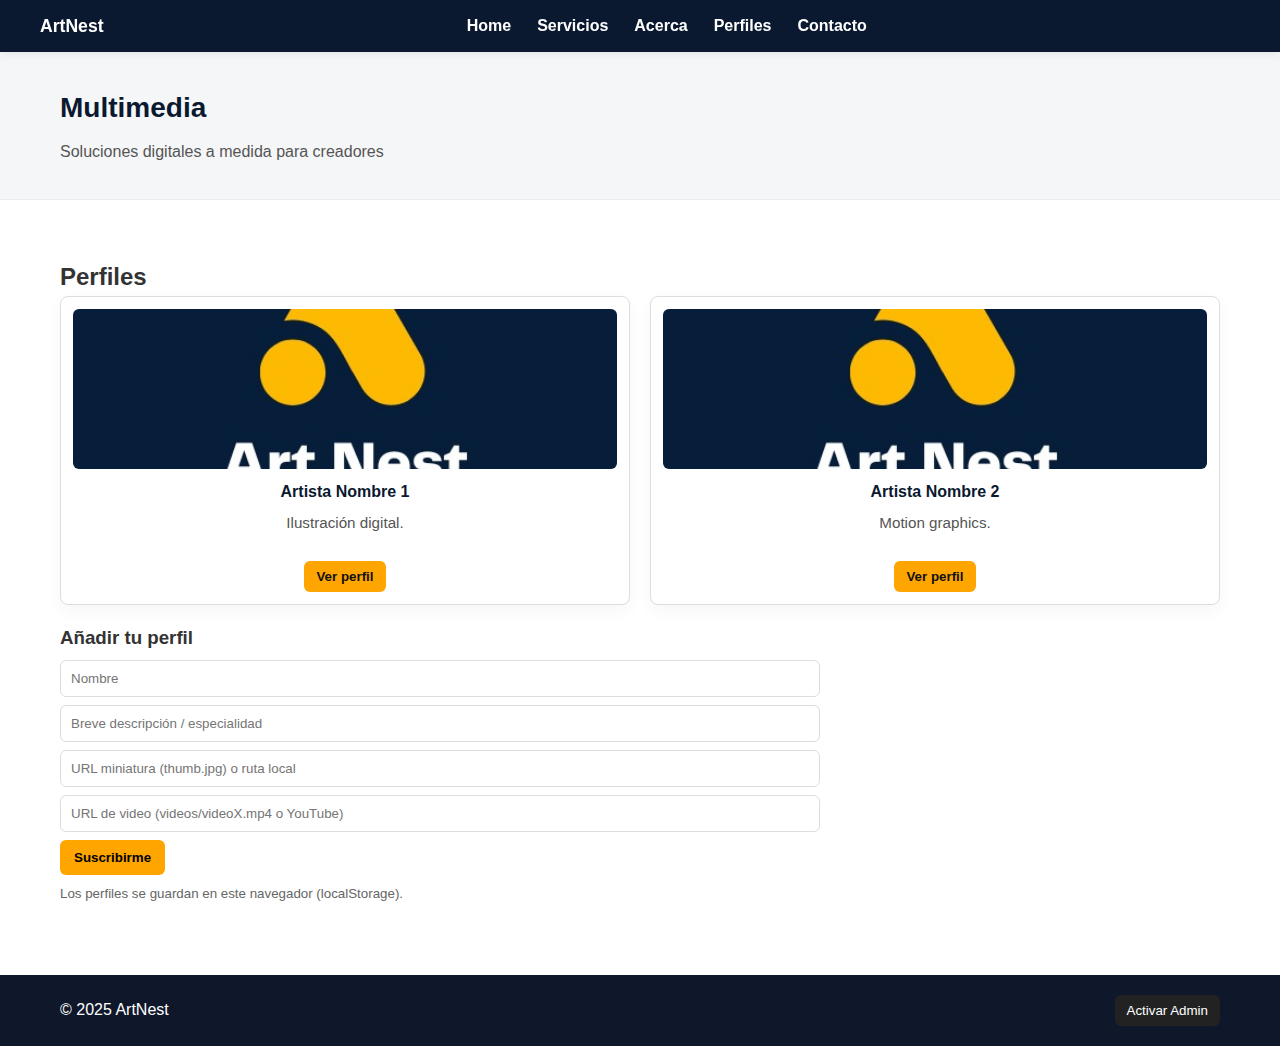
<file: multimedia.html>
<!DOCTYPE html>
<html lang="es">
<head>
  <meta charset="utf-8" />
  <meta name="viewport" content="width=device-width, initial-scale=1" />
  <title>Desarrollo de Software - ArtNest</title>
  <style>
    :root{
      --primary-color:#FFA500;
      --secondary-color:#0A192F;
      --text-color-dark:#333;
      --border-color:#dddddd;
      --bg:#ffffff;
    }
    *{box-sizing:border-box;margin:0;padding:0}
    body{font-family:Arial,Helvetica,sans-serif;background:var(--bg);color:var(--text-color-dark);line-height:1.6}
    .container{max-width:1200px;margin:0 auto;padding:0 20px}

    /* HEADER / MENU */
    .main-header {
      background: var(--secondary-color);
      color: #fff;
      position: sticky;
      top: 0;
      z-index: 1000;
      box-shadow: 0 2px 10px rgba(0,0,0,0.08);
    }
    .main-header .container {
      display:flex;
      align-items:center;
      justify-content:space-between;
      gap:16px;
      padding:12px 0;
    }
    .logo{font-weight:700;color:#fff;text-decoration:none;font-size:1.1rem}
    .main-nav ul{list-style:none;display:flex;gap:18px;margin:0;padding:0;align-items:center}
    .main-nav a{color:#fff;text-decoration:none;font-weight:600;padding:6px 4px;border-bottom:2px solid transparent;transition:color .18s, border-color .18s}
    .main-nav a:hover,.main-nav a.active{color:var(--primary-color);border-bottom-color:var(--primary-color)}

    /* HERO */
    .hero-section{background:#f5f6f8;padding:34px 0;margin-bottom:18px;border-bottom:1px solid #ececec}
    .hero-section h1{margin:0;font-size:28px;color:var(--secondary-color)}
    .hero-section p{margin-top:8px;color:#555}

    /* VIDEO PROFILES */
    .video-profiles{padding:40px 0}
    .videos-grid{display:grid;grid-template-columns:repeat(auto-fit,minmax(260px,1fr));gap:20px}
    .video-card{background:#fff;border:1px solid var(--border-color);border-radius:8px;padding:12px;text-align:center;box-shadow:0 6px 18px rgba(0,0,0,.04);position:relative}
    .video-thumb{width:100%;height:160px;object-fit:cover;border-radius:6px;cursor:pointer;display:block}
    .video-title{font-weight:700;margin:10px 0 6px;color:var(--secondary-color)}
    .video-bio{font-size:.95rem;color:#555;margin-bottom:10px;min-height:40px}
    .play-btn{background:var(--primary-color);color:#111;border:none;padding:8px 12px;border-radius:6px;cursor:pointer;font-weight:700}
    .delete-btn{position:absolute;top:8px;right:8px;background:#ff4d4d;color:#fff;border:none;padding:6px 8px;border-radius:6px;cursor:pointer;display:none}

    .add-profile-form{margin-top:18px;display:grid;gap:8px;max-width:760px}
    .add-profile-form input{padding:10px;border:1px solid var(--border-color);border-radius:6px}
    .add-profile-form button{padding:10px 14px;border-radius:6px;border:none;background:var(--primary-color);cursor:pointer;font-weight:700}

    /* MODAL */
    .video-modal{position:fixed;inset:0;display:none;align-items:center;justify-content:center;background:rgba(0,0,0,.65);z-index:2000;padding:20px}
    .video-modal.open{display:flex}
    .video-modal .modal-content{width:clamp(300px,90vw,1000px);background:#000;border-radius:8px;padding:12px}
    .video-modal video,.video-modal iframe{width:100%;height:auto;border-radius:6px;background:#000}
    .video-modal .close{color:#fff;background:transparent;border:none;font-size:28px;cursor:pointer;float:right;margin-bottom:6px}

    footer{background:#0f172a;color:#fff;padding:20px 0;margin-top:30px}
    .footer-inner{max-width:1200px;margin:0 auto;padding:0 20px;display:flex;align-items:center;justify-content:space-between;gap:12px}
    .admin-footer-btn{background:#222;color:#fff;padding:8px 12px;border-radius:6px;border:none;cursor:pointer}

    @media (max-width:860px){ .main-nav ul{gap:10px;flex-wrap:wrap} }
    @media (max-width:480px){ .video-thumb{height:120px} }
  </style>
</head>
<body>
  <!-- ...existing code... -->
<header class="main-header">
  <div class="container">
    <a class="logo" href="index.html">ArtNest</a>

    <nav class="main-nav" aria-label="Navegación principal">
      <ul>
        <li><a href="index.html">Home</a></li>
        <li><a href="index.html">Servicios</a></li>
  <li><a href="index.html#about">Acerca</a></li>
        <li><a href="#videoProfiles">Perfiles</a></li>
        <li><a href="contacto.html">Contacto</a></li>
      </ul>
    </nav>

    <div style="width:10px"></div>
  </div>
</header>
<!-- ...existing code... -->
  <!-- HERO -->
  <section class="hero-section">
    <div class="container">
      <h1>Multimedia</h1>
      <p>Soluciones digitales a medida para creadores</p>
    </div>
  </section>

  <main class="container">
    <!-- Perfiles -->
    <section class="video-profiles" id="videoProfiles">
      <h2>Perfiles</h2>

      <div class="videos-grid" id="videosGrid">
  <div class="video-card" data-name="Artista Nombre 1" data-video="https://www.youtube.com/watch?v=ysz5S6PUM-U" data-thumb="mi-logo.png">
          <button class="delete-btn" aria-label="Eliminar perfil">Eliminar</button>
          <img class="video-thumb" src="mi-logo.png" alt="Perfil 1" data-video="https://www.youtube.com/watch?v=ysz5S6PUM-U">
          <div class="video-title">Artista Nombre 1</div>
          <div class="video-bio">Ilustración digital.</div>
          <button class="play-btn" data-video="videos/video1.mp4">Ver perfil</button>
        </div>

  <div class="video-card" data-name="Artista Nombre 2" data-video="https://www.youtube.com/watch?v=M7lc1UVf-VE" data-thumb="mi-logo.png">
          <button class="delete-btn" aria-label="Eliminar perfil">Eliminar</button>
          <img class="video-thumb" src="mi-logo.png" alt="Perfil 2" data-video="https://www.youtube.com/watch?v=M7lc1UVf-VE">
          <div class="video-title">Artista Nombre 2</div>
          <div class="video-bio">Motion graphics.</div>
          <button class="play-btn" data-video="videos/video2.mp4">Ver perfil</button>
        </div>
      </div>

      <form id="addProfileForm" class="add-profile-form" novalidate>
        <h3>Añadir tu perfil</h3>
        <input id="p-name" type="text" placeholder="Nombre" required>
        <input id="p-bio" type="text" placeholder="Breve descripción / especialidad">
        <input id="p-thumb" type="url" placeholder="URL miniatura (thumb.jpg) o ruta local">
        <input id="p-video" type="url" placeholder="URL de video (videos/videoX.mp4 o YouTube)" required>
        <div style="display:flex;gap:10px;align-items:center">
          <button type="submit">Suscribirme</button>
          <span id="addProfileMsg" style="color:green;display:none;font-weight:700">Perfil agregado</span>
        </div>
        <small style="color:#666">Los perfiles se guardan en este navegador (localStorage).</small>
      </form>
    </section>
  </main>

  <!-- Modal -->
  <div class="video-modal" id="videoModal" aria-hidden="true">
    <div class="modal-content" role="dialog" aria-modal="true">
      <button class="close" id="closeModal" aria-label="Cerrar">&times;</button>
      <video id="modalVideo" controls playsinline preload="metadata"></video>
    </div>
  </div>

  <!-- FOOTER con botón Admin al final -->
  <footer>
    <div class="footer-inner">
      <div>&copy; 2025 ArtNest</div>
      <div>
        <button id="adminToggleFooter" class="admin-footer-btn">Activar Admin</button>
      </div>
    </div>
  </footer>

  <script>
    (function () {
      const STORAGE_KEY = 'artnest_profiles_v1';
      const videosGrid = document.getElementById('videosGrid');
      const addForm = document.getElementById('addProfileForm');
      const msg = document.getElementById('addProfileMsg');
      const modal = document.getElementById('videoModal');
      const modalVideo = document.getElementById('modalVideo');
      const closeBtn = document.getElementById('closeModal');
      const adminBtn = document.getElementById('adminToggleFooter');

      const ADMIN_PASSWORD = 'admin123'; // cambia por tu contraseña
      let adminMode = false;

      function escapeHtml(s){ return String(s || '').replace(/[&<>"]/g, c => ({'&':'&amp;','<':'&lt;','>':'&gt;','"':'&quot;'}[c])); }

      function createCard(data, save = false){
        const card = document.createElement('div');
        card.className = 'video-card';
        card.dataset.name = data.name || '';
        card.dataset.video = data.video || '';
        card.dataset.thumb = data.thumb || '';
        card.innerHTML = `
          <button class="delete-btn" aria-label="Eliminar perfil">Eliminar</button>
          <img class="video-thumb" src="${escapeHtml(data.thumb || 'thumb-default.jpg')}" alt="${escapeHtml(data.name)}" data-video="${escapeHtml(data.video)}">
          <div class="video-title">${escapeHtml(data.name)}</div>
          <div class="video-bio">${escapeHtml(data.bio || '')}</div>
          <button class="play-btn" data-video="${escapeHtml(data.video)}">Ver perfil</button>
        `;
        const del = card.querySelector('.delete-btn');
        del.addEventListener('click', ()=> handleDelete(card));
        videosGrid.appendChild(card);
        updateDeleteButtonsVisibility();
        if(save) saveProfile(data);
      }

      function loadProfiles(){
        try {
          const raw = localStorage.getItem(STORAGE_KEY);
          if(!raw) return;
          const arr = JSON.parse(raw);
          arr.forEach(d => createCard(d, false));
        } catch(e){ console.error('loadProfiles', e); }
      }

      function saveProfile(profile){
        const arr = JSON.parse(localStorage.getItem(STORAGE_KEY) || '[]');
        arr.push(profile);
        localStorage.setItem(STORAGE_KEY, JSON.stringify(arr));
      }

      function removeProfileFromStorage(profile){
        try {
          const arr = JSON.parse(localStorage.getItem(STORAGE_KEY) || '[]');
          const idx = arr.findIndex(p => p.name === profile.name && p.video === profile.video);
          if(idx > -1){
            arr.splice(idx,1);
            localStorage.setItem(STORAGE_KEY, JSON.stringify(arr));
          }
        } catch(e){ console.error(e); }
      }

      function convertYoutubeToEmbed(url){
        try{
          const u = new URL(url);
          let id='';
          if(u.hostname.includes('youtu.be')) id = u.pathname.slice(1);
          else id = u.searchParams.get('v') || '';
          return 'https://www.youtube.com/embed/' + id + '?autoplay=1';
        }catch(e){ return url; }
      }

      function openVideo(src){
        if(!src) return;
        if(/youtube\.com|youtu\.be/.test(src)){
          const parent = modal.querySelector('.modal-content');
          const oldI = parent.querySelector('iframe'); if(oldI) oldI.remove();
          modalVideo.style.display = 'none';
          const iframe = document.createElement('iframe');
          iframe.src = src.includes('embed') ? src : convertYoutubeToEmbed(src);
          iframe.width = '100%'; iframe.height = '480'; iframe.setAttribute('frameborder','0');
          iframe.allow = 'accelerometer; autoplay; clipboard-write; encrypted-media; gyroscope; picture-in-picture';
          parent.appendChild(iframe);
          modal.classList.add('open'); modal.setAttribute('aria-hidden','false');
        } else {
          const parent = modal.querySelector('.modal-content');
          const oldI = parent.querySelector('iframe'); if(oldI) oldI.remove();
          modalVideo.style.display = 'block';
          modalVideo.src = src;
          modal.classList.add('open'); modal.setAttribute('aria-hidden','false');
          modalVideo.currentTime = 0;
          modalVideo.play().catch(()=>{});
        }
      }

      function closeVideo(){
        modalVideo.pause();
        modalVideo.removeAttribute('src');
        modalVideo.load();
        const parent = modal.querySelector('.modal-content');
        const iframe = parent.querySelector('iframe'); if(iframe) iframe.remove();
        modal.classList.remove('open'); modal.setAttribute('aria-hidden','true');
      }

      function handleDelete(card){
        if(!adminMode){ alert('Función disponible solo en modo administrador.'); return; }
        const name = card.dataset.name || card.querySelector('.video-title')?.textContent || '';
        if(!confirm(`Eliminar el perfil "${name}"?`)) return;
        const profile = { name: card.dataset.name, video: card.dataset.video };
        removeProfileFromStorage(profile);
        card.remove();
      }

      function updateDeleteButtonsVisibility(){
        document.querySelectorAll('.video-card .delete-btn').forEach(btn=>{
          btn.style.display = adminMode ? 'inline-block' : 'none';
        });
      }

      function normalizeExistingCards(){
        document.querySelectorAll('#videosGrid .video-card').forEach(card=>{
          const thumbEl = card.querySelector('.video-thumb');
          const titleEl = card.querySelector('.video-title');
          card.dataset.name = card.dataset.name || (titleEl ? titleEl.textContent.trim() : '');
          card.dataset.video = card.dataset.video || (thumbEl ? thumbEl.dataset.video || '' : '');
          card.dataset.thumb = card.dataset.thumb || (thumbEl ? thumbEl.src || '' : '');
          if(!card.querySelector('.delete-btn')){
            const d = document.createElement('button');
            d.className = 'delete-btn';
            d.textContent = 'Eliminar';
            d.setAttribute('aria-label','Eliminar perfil');
            d.addEventListener('click', ()=> handleDelete(card));
            card.insertBefore(d, card.firstChild);
          }
        });
        updateDeleteButtonsVisibility();
      }

      // Delegación para play buttons / thumbs
      videosGrid.addEventListener('click', function(e){
        const el = e.target;
        if(el.matches('.play-btn') || el.matches('.video-thumb')){
          const src = el.dataset.video || el.getAttribute('data-video') || el.closest('.video-card')?.dataset.video;
          openVideo(src);
        }
      });

      // Add profile form: requiere inicio de sesión y suscripción
      addForm.addEventListener('submit', function(e){
        e.preventDefault();
        // Verificar usuario (login simple guardado en localStorage)
        let user = null;
        try { user = JSON.parse(localStorage.getItem('artnest_user') || 'null'); } catch(_) { user = null; }
        if(!user){
          const username = prompt('Debes iniciar sesión para crear un perfil. Ingresa tu nombre de usuario:');
          if(!username){ alert('Inicio de sesión requerido para continuar.'); return; }
          user = { username: username.trim() };
          localStorage.setItem('artnest_user', JSON.stringify(user));
          alert('Sesión iniciada como ' + user.username + '.');
        }

        // Verificar suscripción
        const subscribed = localStorage.getItem('artnest_subscribed') === 'true';
        if(!subscribed){
          if(confirm('Para crear un perfil debes estar suscrito. ¿Deseas ir a la página de suscripción ahora?')){
            window.location.href = 'base%20de%20datos.html';
          }
          return;
        }

        // Si pasó las verificaciones, proceder a crear el perfil
        const name = document.getElementById('p-name').value.trim();
        const bio = document.getElementById('p-bio').value.trim();
        const thumb = document.getElementById('p-thumb').value.trim();
        const video = document.getElementById('p-video').value.trim();
        if(!name || !video){ alert('Nombre y URL de video son obligatorios.'); return; }
        const profile = { name, bio, thumb, video };
        createCard(profile, true);
        msg.style.display = 'inline-block';
        setTimeout(()=> msg.style.display = 'none', 2000);
        addForm.reset();
        setTimeout(()=> videosGrid.lastElementChild.scrollIntoView({behavior:'smooth', block:'center'}), 200);
      });

      // Admin toggle in footer
      adminBtn.addEventListener('click', ()=>{
        if(!adminMode){
          const pass = prompt('Contraseña de administrador:');
          if(pass !== ADMIN_PASSWORD){ alert('Contraseña incorrecta'); return; }
          adminMode = true;
          adminBtn.textContent = 'Salir Admin';
        } else {
          adminMode = false;
          adminBtn.textContent = 'Activar Admin';
        }
        updateDeleteButtonsVisibility();
      });

      // Modal controls
      closeBtn.addEventListener('click', closeVideo);
      modal.addEventListener('click', (e)=>{ if(e.target === modal) closeVideo(); });
      document.addEventListener('keydown', (e)=>{ if(e.key === 'Escape' && modal.classList.contains('open')) closeVideo(); });
      window.addEventListener('pagehide', ()=> closeVideo());

      // init
      normalizeExistingCards();
      loadProfiles();
    })();
  </script>
</body>
</html>
</file>
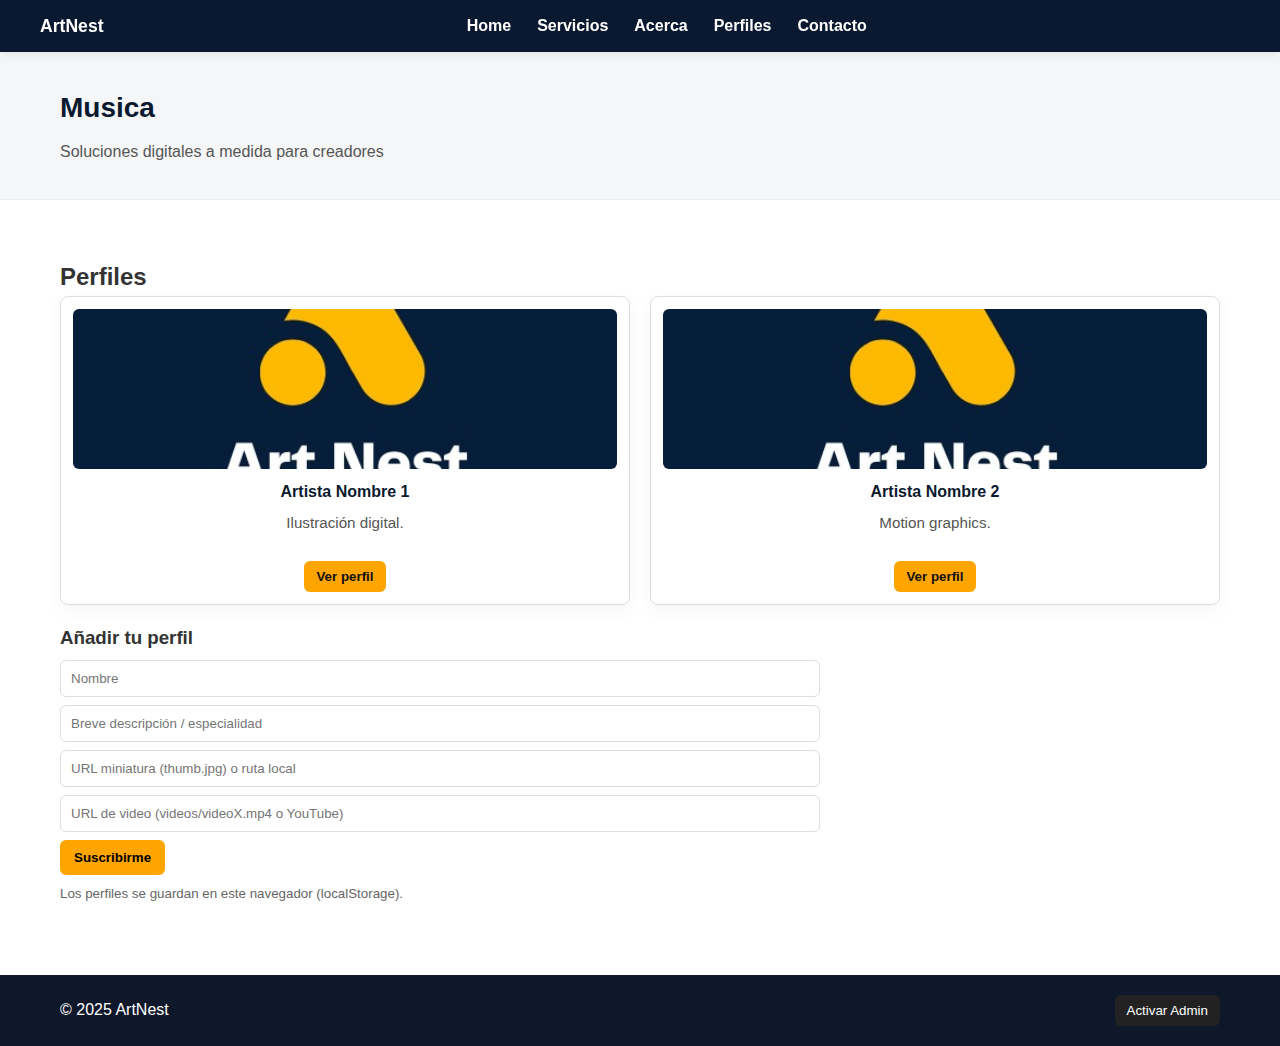
<file: Musica.html>
<!DOCTYPE html>
<html lang="es">
<head>
  <meta charset="utf-8" />
  <meta name="viewport" content="width=device-width, initial-scale=1" />
  <title>Desarrollo de Software - ArtNest</title>
  <style>
    :root{
      --primary-color:#FFA500;
      --secondary-color:#0A192F;
      --text-color-dark:#333;
      --border-color:#dddddd;
      --bg:#ffffff;
    }
    *{box-sizing:border-box;margin:0;padding:0}
    body{font-family:Arial,Helvetica,sans-serif;background:var(--bg);color:var(--text-color-dark);line-height:1.6}
    .container{max-width:1200px;margin:0 auto;padding:0 20px}

    /* HEADER / MENU */
    .main-header {
      background: var(--secondary-color);
      color: #fff;
      position: sticky;
      top: 0;
      z-index: 1000;
      box-shadow: 0 2px 10px rgba(0,0,0,0.08);
    }
    .main-header .container {
      display:flex;
      align-items:center;
      justify-content:space-between;
      gap:16px;
      padding:12px 0;
    }
    .logo{font-weight:700;color:#fff;text-decoration:none;font-size:1.1rem}
    .main-nav ul{list-style:none;display:flex;gap:18px;margin:0;padding:0;align-items:center}
    .main-nav a{color:#fff;text-decoration:none;font-weight:600;padding:6px 4px;border-bottom:2px solid transparent;transition:color .18s, border-color .18s}
    .main-nav a:hover,.main-nav a.active{color:var(--primary-color);border-bottom-color:var(--primary-color)}

    /* HERO */
    .hero-section{background:#f5f6f8;padding:34px 0;margin-bottom:18px;border-bottom:1px solid #ececec}
    .hero-section h1{margin:0;font-size:28px;color:var(--secondary-color)}
    .hero-section p{margin-top:8px;color:#555}

    /* VIDEO PROFILES */
    .video-profiles{padding:40px 0}
    .videos-grid{display:grid;grid-template-columns:repeat(auto-fit,minmax(260px,1fr));gap:20px}
    .video-card{background:#fff;border:1px solid var(--border-color);border-radius:8px;padding:12px;text-align:center;box-shadow:0 6px 18px rgba(0,0,0,.04);position:relative}
    .video-thumb{width:100%;height:160px;object-fit:cover;border-radius:6px;cursor:pointer;display:block}
    .video-title{font-weight:700;margin:10px 0 6px;color:var(--secondary-color)}
    .video-bio{font-size:.95rem;color:#555;margin-bottom:10px;min-height:40px}
    .play-btn{background:var(--primary-color);color:#111;border:none;padding:8px 12px;border-radius:6px;cursor:pointer;font-weight:700}
    .delete-btn{position:absolute;top:8px;right:8px;background:#ff4d4d;color:#fff;border:none;padding:6px 8px;border-radius:6px;cursor:pointer;display:none}

    .add-profile-form{margin-top:18px;display:grid;gap:8px;max-width:760px}
    .add-profile-form input{padding:10px;border:1px solid var(--border-color);border-radius:6px}
    .add-profile-form button{padding:10px 14px;border-radius:6px;border:none;background:var(--primary-color);cursor:pointer;font-weight:700}

    /* MODAL */
    .video-modal{position:fixed;inset:0;display:none;align-items:center;justify-content:center;background:rgba(0,0,0,.65);z-index:2000;padding:20px}
    .video-modal.open{display:flex}
    .video-modal .modal-content{width:clamp(300px,90vw,1000px);background:#000;border-radius:8px;padding:12px}
    .video-modal video,.video-modal iframe{width:100%;height:auto;border-radius:6px;background:#000}
    .video-modal .close{color:#fff;background:transparent;border:none;font-size:28px;cursor:pointer;float:right;margin-bottom:6px}

    footer{background:#0f172a;color:#fff;padding:20px 0;margin-top:30px}
    .footer-inner{max-width:1200px;margin:0 auto;padding:0 20px;display:flex;align-items:center;justify-content:space-between;gap:12px}
    .admin-footer-btn{background:#222;color:#fff;padding:8px 12px;border-radius:6px;border:none;cursor:pointer}

    @media (max-width:860px){ .main-nav ul{gap:10px;flex-wrap:wrap} }
    @media (max-width:480px){ .video-thumb{height:120px} }
  </style>
</head>
<body>
  <!-- ...existing code... -->
<header class="main-header">
  <div class="container">
    <a class="logo" href="index.html">ArtNest</a>

    <nav class="main-nav" aria-label="Navegación principal">
      <ul>
        <li><a href="index.html">Home</a></li>
        <li><a href="index.html">Servicios</a></li>
  <li><a href="index.html#about">Acerca</a></li>
        <li><a href="#videoProfiles">Perfiles</a></li>
        <li><a href="contacto.html">Contacto</a></li>
      </ul>
    </nav>

    <div style="width:10px"></div>
  </div>
</header>
<!-- ...existing code... -->
  <!-- HERO -->
  <section class="hero-section">
    <div class="container">
      <h1>Musica</h1>
      <p>Soluciones digitales a medida para creadores</p>
    </div>
  </section>

  <main class="container">
    <!-- Perfiles -->
    <section class="video-profiles" id="videoProfiles">
      <h2>Perfiles</h2>

      <div class="videos-grid" id="videosGrid">
  <div class="video-card" data-name="Artista Nombre 1" data-video="https://www.youtube.com/watch?v=ysz5S6PUM-U" data-thumb="mi-logo.png">
          <button class="delete-btn" aria-label="Eliminar perfil">Eliminar</button>
          <img class="video-thumb" src="mi-logo.png" alt="Perfil 1" data-video="https://www.youtube.com/watch?v=ysz5S6PUM-U">
          <div class="video-title">Artista Nombre 1</div>
          <div class="video-bio">Ilustración digital.</div>
          <button class="play-btn" data-video="videos/video1.mp4">Ver perfil</button>
        </div>

  <div class="video-card" data-name="Artista Nombre 2" data-video="https://www.youtube.com/watch?v=M7lc1UVf-VE" data-thumb="mi-logo.png">
          <button class="delete-btn" aria-label="Eliminar perfil">Eliminar</button>
          <img class="video-thumb" src="mi-logo.png" alt="Perfil 2" data-video="https://www.youtube.com/watch?v=M7lc1UVf-VE">
          <div class="video-title">Artista Nombre 2</div>
          <div class="video-bio">Motion graphics.</div>
          <button class="play-btn" data-video="videos/video2.mp4">Ver perfil</button>
        </div>
      </div>

      <form id="addProfileForm" class="add-profile-form" novalidate>
        <h3>Añadir tu perfil</h3>
        <input id="p-name" type="text" placeholder="Nombre" required>
        <input id="p-bio" type="text" placeholder="Breve descripción / especialidad">
        <input id="p-thumb" type="url" placeholder="URL miniatura (thumb.jpg) o ruta local">
        <input id="p-video" type="url" placeholder="URL de video (videos/videoX.mp4 o YouTube)" required>
        <div style="display:flex;gap:10px;align-items:center">
          <button type="submit">Suscribirme</button>
          <span id="addProfileMsg" style="color:green;display:none;font-weight:700">Perfil agregado</span>
        </div>
        <small style="color:#666">Los perfiles se guardan en este navegador (localStorage).</small>
      </form>
    </section>
  </main>

  <!-- Modal -->
  <div class="video-modal" id="videoModal" aria-hidden="true">
    <div class="modal-content" role="dialog" aria-modal="true">
      <button class="close" id="closeModal" aria-label="Cerrar">&times;</button>
      <video id="modalVideo" controls playsinline preload="metadata"></video>
    </div>
  </div>

  <!-- FOOTER con botón Admin al final -->
  <footer>
    <div class="footer-inner">
      <div>&copy; 2025 ArtNest</div>
      <div>
        <button id="adminToggleFooter" class="admin-footer-btn">Activar Admin</button>
      </div>
    </div>
  </footer>

  <script>
    (function () {
      const STORAGE_KEY = 'artnest_profiles_v1';
      const videosGrid = document.getElementById('videosGrid');
      const addForm = document.getElementById('addProfileForm');
      const msg = document.getElementById('addProfileMsg');
      const modal = document.getElementById('videoModal');
      const modalVideo = document.getElementById('modalVideo');
      const closeBtn = document.getElementById('closeModal');
      const adminBtn = document.getElementById('adminToggleFooter');

      const ADMIN_PASSWORD = 'admin123'; // cambia por tu contraseña
      let adminMode = false;

      function escapeHtml(s){ return String(s || '').replace(/[&<>"]/g, c => ({'&':'&amp;','<':'&lt;','>':'&gt;','"':'&quot;'}[c])); }

      function createCard(data, save = false){
        const card = document.createElement('div');
        card.className = 'video-card';
        card.dataset.name = data.name || '';
        card.dataset.video = data.video || '';
        card.dataset.thumb = data.thumb || '';
        card.innerHTML = `
          <button class="delete-btn" aria-label="Eliminar perfil">Eliminar</button>
          <img class="video-thumb" src="${escapeHtml(data.thumb || 'thumb-default.jpg')}" alt="${escapeHtml(data.name)}" data-video="${escapeHtml(data.video)}">
          <div class="video-title">${escapeHtml(data.name)}</div>
          <div class="video-bio">${escapeHtml(data.bio || '')}</div>
          <button class="play-btn" data-video="${escapeHtml(data.video)}">Ver perfil</button>
        `;
        const del = card.querySelector('.delete-btn');
        del.addEventListener('click', ()=> handleDelete(card));
        videosGrid.appendChild(card);
        updateDeleteButtonsVisibility();
        if(save) saveProfile(data);
      }

      function loadProfiles(){
        try {
          const raw = localStorage.getItem(STORAGE_KEY);
          if(!raw) return;
          const arr = JSON.parse(raw);
          arr.forEach(d => createCard(d, false));
        } catch(e){ console.error('loadProfiles', e); }
      }

      function saveProfile(profile){
        const arr = JSON.parse(localStorage.getItem(STORAGE_KEY) || '[]');
        arr.push(profile);
        localStorage.setItem(STORAGE_KEY, JSON.stringify(arr));
      }

      function removeProfileFromStorage(profile){
        try {
          const arr = JSON.parse(localStorage.getItem(STORAGE_KEY) || '[]');
          const idx = arr.findIndex(p => p.name === profile.name && p.video === profile.video);
          if(idx > -1){
            arr.splice(idx,1);
            localStorage.setItem(STORAGE_KEY, JSON.stringify(arr));
          }
        } catch(e){ console.error(e); }
      }

      function convertYoutubeToEmbed(url){
        try{
          const u = new URL(url);
          let id='';
          if(u.hostname.includes('youtu.be')) id = u.pathname.slice(1);
          else id = u.searchParams.get('v') || '';
          return 'https://www.youtube.com/embed/' + id + '?autoplay=1';
        }catch(e){ return url; }
      }

      function openVideo(src){
        if(!src) return;
        if(/youtube\.com|youtu\.be/.test(src)){
          const parent = modal.querySelector('.modal-content');
          const oldI = parent.querySelector('iframe'); if(oldI) oldI.remove();
          modalVideo.style.display = 'none';
          const iframe = document.createElement('iframe');
          iframe.src = src.includes('embed') ? src : convertYoutubeToEmbed(src);
          iframe.width = '100%'; iframe.height = '480'; iframe.setAttribute('frameborder','0');
          iframe.allow = 'accelerometer; autoplay; clipboard-write; encrypted-media; gyroscope; picture-in-picture';
          parent.appendChild(iframe);
          modal.classList.add('open'); modal.setAttribute('aria-hidden','false');
        } else {
          const parent = modal.querySelector('.modal-content');
          const oldI = parent.querySelector('iframe'); if(oldI) oldI.remove();
          modalVideo.style.display = 'block';
          modalVideo.src = src;
          modal.classList.add('open'); modal.setAttribute('aria-hidden','false');
          modalVideo.currentTime = 0;
          modalVideo.play().catch(()=>{});
        }
      }

      function closeVideo(){
        modalVideo.pause();
        modalVideo.removeAttribute('src');
        modalVideo.load();
        const parent = modal.querySelector('.modal-content');
        const iframe = parent.querySelector('iframe'); if(iframe) iframe.remove();
        modal.classList.remove('open'); modal.setAttribute('aria-hidden','true');
      }

      function handleDelete(card){
        if(!adminMode){ alert('Función disponible solo en modo administrador.'); return; }
        const name = card.dataset.name || card.querySelector('.video-title')?.textContent || '';
        if(!confirm(`Eliminar el perfil "${name}"?`)) return;
        const profile = { name: card.dataset.name, video: card.dataset.video };
        removeProfileFromStorage(profile);
        card.remove();
      }

      function updateDeleteButtonsVisibility(){
        document.querySelectorAll('.video-card .delete-btn').forEach(btn=>{
          btn.style.display = adminMode ? 'inline-block' : 'none';
        });
      }

      function normalizeExistingCards(){
        document.querySelectorAll('#videosGrid .video-card').forEach(card=>{
          const thumbEl = card.querySelector('.video-thumb');
          const titleEl = card.querySelector('.video-title');
          card.dataset.name = card.dataset.name || (titleEl ? titleEl.textContent.trim() : '');
          card.dataset.video = card.dataset.video || (thumbEl ? thumbEl.dataset.video || '' : '');
          card.dataset.thumb = card.dataset.thumb || (thumbEl ? thumbEl.src || '' : '');
          if(!card.querySelector('.delete-btn')){
            const d = document.createElement('button');
            d.className = 'delete-btn';
            d.textContent = 'Eliminar';
            d.setAttribute('aria-label','Eliminar perfil');
            d.addEventListener('click', ()=> handleDelete(card));
            card.insertBefore(d, card.firstChild);
          }
        });
        updateDeleteButtonsVisibility();
      }

      // Delegación para play buttons / thumbs
      videosGrid.addEventListener('click', function(e){
        const el = e.target;
        if(el.matches('.play-btn') || el.matches('.video-thumb')){
          const src = el.dataset.video || el.getAttribute('data-video') || el.closest('.video-card')?.dataset.video;
          openVideo(src);
        }
      });

      // Add profile form: requiere inicio de sesión y suscripción
      addForm.addEventListener('submit', function(e){
        e.preventDefault();
        // Verificar usuario (login simple guardado en localStorage)
        let user = null;
        try { user = JSON.parse(localStorage.getItem('artnest_user') || 'null'); } catch(_) { user = null; }
        if(!user){
          const username = prompt('Debes iniciar sesión para crear un perfil. Ingresa tu nombre de usuario:');
          if(!username){ alert('Inicio de sesión requerido para continuar.'); return; }
          user = { username: username.trim() };
          localStorage.setItem('artnest_user', JSON.stringify(user));
          alert('Sesión iniciada como ' + user.username + '.');
        }

        // Verificar suscripción
        const subscribed = localStorage.getItem('artnest_subscribed') === 'true';
        if(!subscribed){
          if(confirm('Para crear un perfil debes estar suscrito. ¿Deseas ir a la página de suscripción ahora?')){
            window.location.href = 'base%20de%20datos.html';
          }
          return;
        }

        // Si pasó las verificaciones, proceder a crear el perfil
        const name = document.getElementById('p-name').value.trim();
        const bio = document.getElementById('p-bio').value.trim();
        const thumb = document.getElementById('p-thumb').value.trim();
        const video = document.getElementById('p-video').value.trim();
        if(!name || !video){ alert('Nombre y URL de video son obligatorios.'); return; }
        const profile = { name, bio, thumb, video };
        createCard(profile, true);
        msg.style.display = 'inline-block';
        setTimeout(()=> msg.style.display = 'none', 2000);
        addForm.reset();
        setTimeout(()=> videosGrid.lastElementChild.scrollIntoView({behavior:'smooth', block:'center'}), 200);
      });

      // Admin toggle in footer
      adminBtn.addEventListener('click', ()=>{
        if(!adminMode){
          const pass = prompt('Contraseña de administrador:');
          if(pass !== ADMIN_PASSWORD){ alert('Contraseña incorrecta'); return; }
          adminMode = true;
          adminBtn.textContent = 'Salir Admin';
        } else {
          adminMode = false;
          adminBtn.textContent = 'Activar Admin';
        }
        updateDeleteButtonsVisibility();
      });

      // Modal controls
      closeBtn.addEventListener('click', closeVideo);
      modal.addEventListener('click', (e)=>{ if(e.target === modal) closeVideo(); });
      document.addEventListener('keydown', (e)=>{ if(e.key === 'Escape' && modal.classList.contains('open')) closeVideo(); });
      window.addEventListener('pagehide', ()=> closeVideo());

      // init
      normalizeExistingCards();
      loadProfiles();
    })();
  </script>
</body>
</html>
</file>
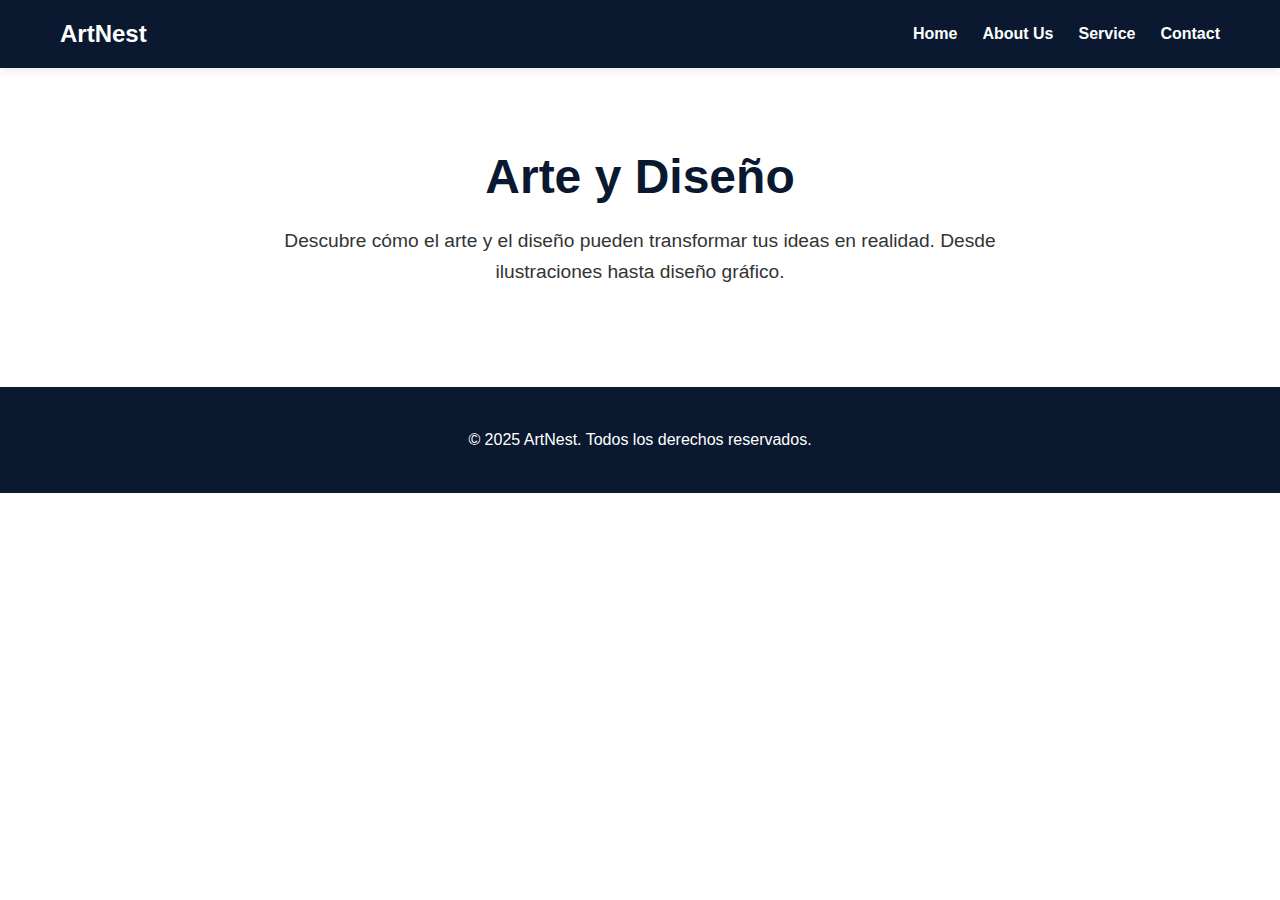
<file: practica.html>
<!DOCTYPE html>
<html lang="es">
<head>
    <meta charset="UTF-8">
    <meta name="viewport" content="width=device-width, initial-scale=1.0">
    <title>Arte y Diseño - ArtNest</title>
    <link rel="stylesheet" href="practica.css">
</head>
<style>
        /* ======== CONFIGURACIÓN GENERAL Y VARIABLES ======== */
:root {
    --primary-color: #FFA500; /* Naranja */
    --secondary-color: #0A192F; /* Azul oscuro */
    --text-color-light: #FFFFFF;
    --text-color-dark: #333333;
    --bg-color-light: #FFFFFF;
    --border-color: #dddddd;
    --font-family: 'Poppins', sans-serif;
}

* {
    margin: 0;
    padding: 0;
    box-sizing: border-box;
}

html {
    scroll-behavior: smooth;
}

body {
    font-family: var(--font-family);
    background-color: var(--bg-color-light);
    color: var(--text-color-dark);
    line-height: 1.6;
}

.container {
    max-width: 1200px;
    margin: 0 auto;
    padding: 0 20px;
}

.highlight {
    color: var(--primary-color);
}

h1, h2, h3 {
    font-weight: 700;
    line-height: 1.2;
}

/* ======== CABECERA Y NAVEGACIÓN ======== */
.main-header {
    background-color: var(--secondary-color);
    padding: 15px 0;
    position: sticky;
    top: 0;
    z-index: 1000;
    box-shadow: 0 2px 10px rgba(0,0,0,0.1);
}

.main-header .container {
    display: flex;
    justify-content: space-between;
    align-items: center;
}

.logo-text {
    font-size: 24px;
    font-weight: 700;
    color: var(--text-color-light);
}

.main-nav ul {
    list-style: none;
    display: flex;
    gap: 25px;
}

.main-nav a {
    text-decoration: none;
    color: var(--text-color-light);
    font-weight: 600;
    padding-bottom: 5px;
    border-bottom: 2px solid transparent;
    transition: all 0.3s ease;
}

.main-nav a:hover,
.main-nav a.active {
    color: var(--primary-color);
    border-bottom-color: var(--primary-color);
}


/* ======== SECCIÓN HERO ======== */
.hero-section {
    position: relative;
    color: var(--text-color-light);
    padding: 120px 0;
    text-align: left;
    display: flex;
    align-items: center;
    min-height: 80vh;
}

.hero-bg {
    position: absolute;
    top: 0;
    left: 0;
    width: 100%;
    height: 100%;
    background-color: var(--secondary-color);
    background-image: url('https://via.placeholder.com/1500x800.png/0A192F/FFFFFF?text=Fondo+de+Tecnología'); /* IMAGEN DE FONDO DE RELLENO */
    background-size: cover;
    background-position: center;
    z-index: -1;
    opacity: 0.15;
}

.hero-content h1 {
    font-size: 4rem;
    margin-bottom: 15px;
}

.hero-content .subtitle {
    font-size: 1.5rem;
    font-weight: 600;
    margin-bottom: 20px;
}

.hero-content .description {
    max-width: 600px;
    margin-bottom: 30px;
    font-size: 1.1rem;
}

.hero-buttons .btn {
    padding: 12px 25px;
    border: none;
    border-radius: 5px;
    cursor: pointer;
    font-size: 1rem;
    font-weight: 600;
    transition: all 0.3s ease;
}

.btn-primary {
    background-color: var(--primary-color);
    color: var(--text-color-dark);
}

.btn-primary:hover {
    opacity: 0.9;
}

.btn-secondary {
    background-color: transparent;
    color: var(--text-color-light);
    border: 2px solid var(--text-color-light);
    margin-left: 15px;
}

.btn-secondary:hover {
    background-color: var(--text-color-light);
    color: var(--text-color-dark);
}


/* ======== SECCIÓN DE SERVICIOS ======== */
.services-section {
    padding: 80px 0;
    text-align: center;
}
.services-section h2 {
    font-size: 2.5rem;
    margin-bottom: 50px;
    padding-left: 20px;
    border-left: 5px solid var(--primary-color);
    display: inline-block;
    text-align: left;
}
.services-grid {
    display: grid;
    grid-template-columns: repeat(auto-fit, minmax(280px, 1fr));
    gap: 30px;
    text-align: left;
}

.service-card {
    padding: 30px;
    border-radius: 8px;
    transition: transform 0.3s ease, box-shadow 0.3s ease;
}
.service-card:hover {
    transform: translateY(-10px);
    box-shadow: 0 10px 20px rgba(0,0,0,0.08);
}

.service-icon {
    width: 60px;
    height: 60px;
    background-color: #f0f0f0;
    border: 2px dashed var(--primary-color);
    border-radius: 8px;
    margin-bottom: 20px;
}

.service-card h3 {
    font-size: 1.5rem;
    margin-bottom: 10px;
}
.service-card a.read-more {
    display: inline-block;
    margin-top: 15px;
    color: var(--primary-color);
    text-decoration: none;
    font-weight: 600;
}


/* ======== SECCIÓN DE FUNDADORES ======== */
.founders-section {
    padding: 80px 0;
    background-color: #f9f9f9;
}

.founders-section h2 {
    text-align: center;
    font-size: 2.5rem;
    margin-bottom: 50px;
}

.founders-grid {
    display: grid;
    grid-template-columns: repeat(auto-fit, minmax(250px, 1fr));
    gap: 30px;
}

.founder-card {
    border-radius: 8px;
    overflow: hidden;
    text-align: center;
    border: 1px solid var(--border-color);
}

.founder-image-placeholder {
    width: 100%;
    height: 250px;
    background-color: #e0e0e0;
    display: flex;
    align-items: center;
    justify-content: center;
    font-style: italic;
    color: #888;
}

.founder-info {
    padding: 20px;
    background-color: var(--primary-color);
    color: var(--text-color-dark);
}

.founder-info h3 {
    font-size: 1.2rem;
    margin-bottom: 10px;
    font-weight: 700;
}


/* ======== PIE DE PÁGINA ======== */
.main-footer {
    background-color: var(--secondary-color);
    color: var(--text-color-light);
    text-align: center;
    padding: 40px 0;
}


/* ======== RESPONSIVIDAD ======== */

/* Tablets */
@media (max-width: 768px) {
    .hero-content h1 {
        font-size: 3rem;
    }
    
    .main-header .container {
        flex-direction: column;
        gap: 15px;
    }

    .services-grid, .founders-grid {
        grid-template-columns: repeat(auto-fit, minmax(280px, 1fr));
    }
}

/* Móviles */
@media (max-width: 480px) {
    .hero-section {
        padding: 80px 0;
        text-align: center;
    }
    .hero-content {
        display: flex;
        flex-direction: column;
        align-items: center;
    }
    .hero-content .description {
         padding: 0 10px;
    }

    .hero-buttons {
        display: flex;
        flex-direction: column;
        gap: 15px;
        width: 100%;
    }
    .btn-secondary {
        margin-left: 0;
    }
    
    .services-section h2 {
        font-size: 2rem;
    }
    .founders-section h2 {
        font-size: 2rem;
    }
}

</style>
<body>
    <header class="main-header">
        <div class="container">
            <a href="index.html" class="logo">
                <span class="logo-text">ArtNest</span>
            </a>
            <nav class="main-nav">
                <ul>
                    <li><a href="index.html#home">Home</a></li>
                    <li><a href="index.html#about">About Us</a></li>
                    <li><a href="index.html#services">Service</a></li>
                    <li><a href="contacto.html">Contact</a></li>
                </ul>
            </nav>
        </div>
    </header>

    <main>
        <section class="subpage-section" style="padding: 80px 20px; text-align: center;">
            <div class="container">
                <h1 style="font-size: 3rem; color: var(--secondary-color);">Arte y Diseño</h1>
                <p style="font-size: 1.2rem; max-width: 800px; margin: 20px auto;">
                    Descubre cómo el arte y el diseño pueden transformar tus ideas en realidad. Desde ilustraciones hasta diseño gráfico.
                </p>
            </div>
        </section>
    </main>

    <footer class="main-footer">
        <div class="container">
            <p>&copy; 2025 ArtNest. Todos los derechos reservados.</p>
        </div>
    </footer>
</body>
</html>
</file>
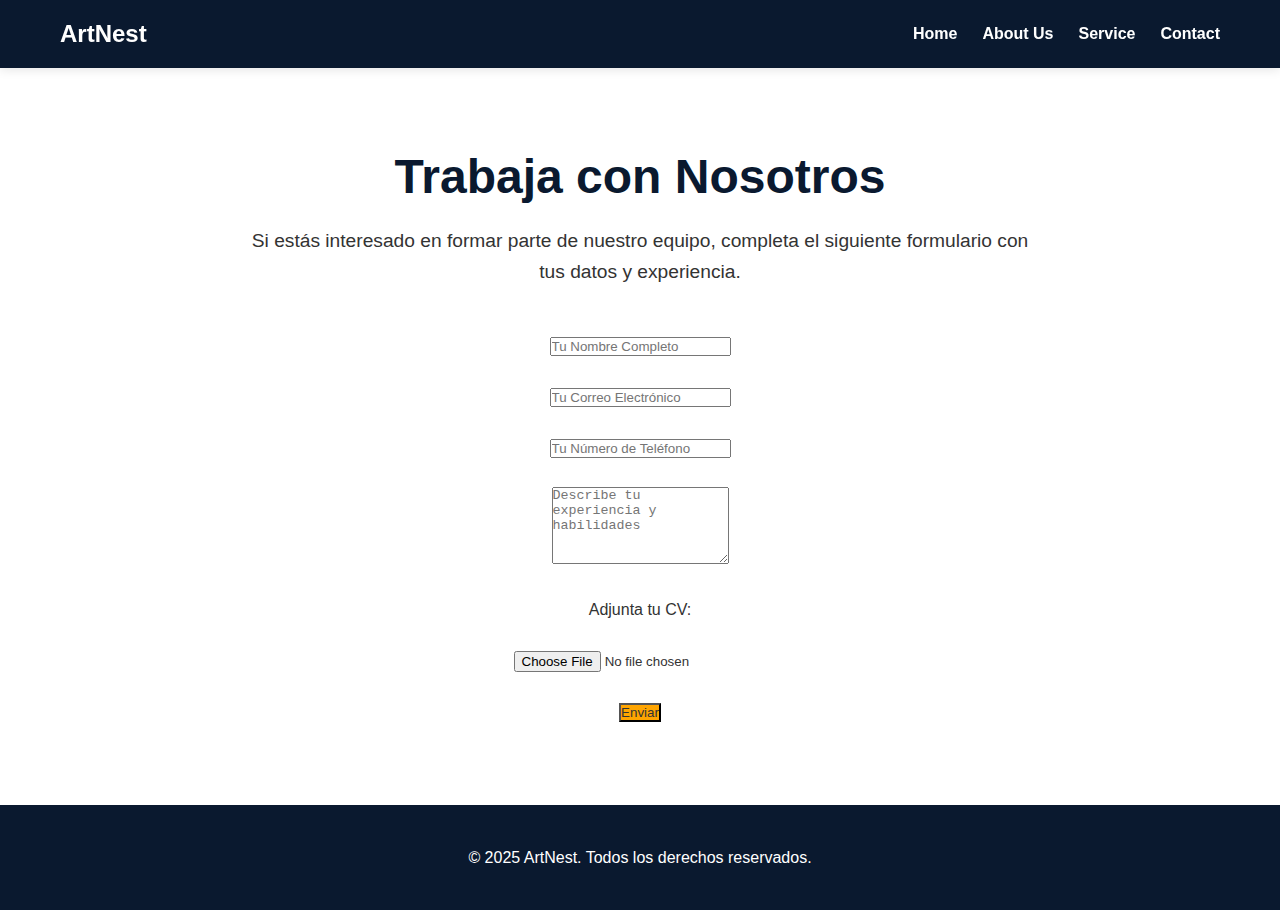
<file: Trabaja nosotros.html>
<!DOCTYPE html>
<html lang="es">
<head>
    <meta charset="UTF-8">
    <meta name="viewport" content="width=device-width, initial-scale=1.0">
    <title>Trabaja con Nosotros - ArtNest</title>
    <link rel="stylesheet" href="practica.css">
</head>
<style>
            /* ======== CONFIGURACIÓN GENERAL Y VARIABLES ======== */
:root {
    --primary-color: #FFA500; /* Naranja */
    --secondary-color: #0A192F; /* Azul oscuro */
    --text-color-light: #FFFFFF;
    --text-color-dark: #333333;
    --bg-color-light: #FFFFFF;
    --border-color: #dddddd;
    --font-family: 'Poppins', sans-serif;
}

* {
    margin: 0;
    padding: 0;
    box-sizing: border-box;
}

html {
    scroll-behavior: smooth;
}

body {
    font-family: var(--font-family);
    background-color: var(--bg-color-light);
    color: var(--text-color-dark);
    line-height: 1.6;
}

.container {
    max-width: 1200px;
    margin: 0 auto;
    padding: 0 20px;
}

.highlight {
    color: var(--primary-color);
}

h1, h2, h3 {
    font-weight: 700;
    line-height: 1.2;
}

/* ======== CABECERA Y NAVEGACIÓN ======== */
.main-header {
    background-color: var(--secondary-color);
    padding: 15px 0;
    position: sticky;
    top: 0;
    z-index: 1000;
    box-shadow: 0 2px 10px rgba(0,0,0,0.1);
}

.main-header .container {
    display: flex;
    justify-content: space-between;
    align-items: center;
}

.logo-text {
    font-size: 24px;
    font-weight: 700;
    color: var(--text-color-light);
}

.main-nav ul {
    list-style: none;
    display: flex;
    gap: 25px;
}

.main-nav a {
    text-decoration: none;
    color: var(--text-color-light);
    font-weight: 600;
    padding-bottom: 5px;
    border-bottom: 2px solid transparent;
    transition: all 0.3s ease;
}

.main-nav a:hover,
.main-nav a.active {
    color: var(--primary-color);
    border-bottom-color: var(--primary-color);
}


/* ======== SECCIÓN HERO ======== */
.hero-section {
    position: relative;
    color: var(--text-color-light);
    padding: 120px 0;
    text-align: left;
    display: flex;
    align-items: center;
    min-height: 80vh;
}

.hero-bg {
    position: absolute;
    top: 0;
    left: 0;
    width: 100%;
    height: 100%;
    background-color: var(--secondary-color);
    background-image: url('https://via.placeholder.com/1500x800.png/0A192F/FFFFFF?text=Fondo+de+Tecnología'); /* IMAGEN DE FONDO DE RELLENO */
    background-size: cover;
    background-position: center;
    z-index: -1;
    opacity: 0.15;
}

.hero-content h1 {
    font-size: 4rem;
    margin-bottom: 15px;
}

.hero-content .subtitle {
    font-size: 1.5rem;
    font-weight: 600;
    margin-bottom: 20px;
}

.hero-content .description {
    max-width: 600px;
    margin-bottom: 30px;
    font-size: 1.1rem;
}

.hero-buttons .btn {
    padding: 12px 25px;
    border: none;
    border-radius: 5px;
    cursor: pointer;
    font-size: 1rem;
    font-weight: 600;
    transition: all 0.3s ease;
}

.btn-primary {
    background-color: var(--primary-color);
    color: var(--text-color-dark);
}

.btn-primary:hover {
    opacity: 0.9;
}

.btn-secondary {
    background-color: transparent;
    color: var(--text-color-light);
    border: 2px solid var(--text-color-light);
    margin-left: 15px;
}

.btn-secondary:hover {
    background-color: var(--text-color-light);
    color: var(--text-color-dark);
}


/* ======== SECCIÓN DE SERVICIOS ======== */
.services-section {
    padding: 80px 0;
    text-align: center;
}
.services-section h2 {
    font-size: 2.5rem;
    margin-bottom: 50px;
    padding-left: 20px;
    border-left: 5px solid var(--primary-color);
    display: inline-block;
    text-align: left;
}
.services-grid {
    display: grid;
    grid-template-columns: repeat(auto-fit, minmax(280px, 1fr));
    gap: 30px;
    text-align: left;
}

.service-card {
    padding: 30px;
    border-radius: 8px;
    transition: transform 0.3s ease, box-shadow 0.3s ease;
}
.service-card:hover {
    transform: translateY(-10px);
    box-shadow: 0 10px 20px rgba(0,0,0,0.08);
}

.service-icon {
    width: 60px;
    height: 60px;
    background-color: #f0f0f0;
    border: 2px dashed var(--primary-color);
    border-radius: 8px;
    margin-bottom: 20px;
}

.service-card h3 {
    font-size: 1.5rem;
    margin-bottom: 10px;
}
.service-card a.read-more {
    display: inline-block;
    margin-top: 15px;
    color: var(--primary-color);
    text-decoration: none;
    font-weight: 600;
}


/* ======== SECCIÓN DE FUNDADORES ======== */
.founders-section {
    padding: 80px 0;
    background-color: #f9f9f9;
}

.founders-section h2 {
    text-align: center;
    font-size: 2.5rem;
    margin-bottom: 50px;
}

.founders-grid {
    display: grid;
    grid-template-columns: repeat(auto-fit, minmax(250px, 1fr));
    gap: 30px;
}

.founder-card {
    border-radius: 8px;
    overflow: hidden;
    text-align: center;
    border: 1px solid var(--border-color);
}

.founder-image-placeholder {
    width: 100%;
    height: 250px;
    background-color: #e0e0e0;
    display: flex;
    align-items: center;
    justify-content: center;
    font-style: italic;
    color: #888;
}

.founder-info {
    padding: 20px;
    background-color: var(--primary-color);
    color: var(--text-color-dark);
}

.founder-info h3 {
    font-size: 1.2rem;
    margin-bottom: 10px;
    font-weight: 700;
}


/* ======== PIE DE PÁGINA ======== */
.main-footer {
    background-color: var(--secondary-color);
    color: var(--text-color-light);
    text-align: center;
    padding: 40px 0;
}


/* ======== RESPONSIVIDAD ======== */

/* Tablets */
@media (max-width: 768px) {
    .hero-content h1 {
        font-size: 3rem;
    }
    
    .main-header .container {
        flex-direction: column;
        gap: 15px;
    }

    .services-grid, .founders-grid {
        grid-template-columns: repeat(auto-fit, minmax(280px, 1fr));
    }
}

/* Móviles */
@media (max-width: 480px) {
    .hero-section {
        padding: 80px 0;
        text-align: center;
    }
    .hero-content {
        display: flex;
        flex-direction: column;
        align-items: center;
    }
    .hero-content .description {
         padding: 0 10px;
    }

    .hero-buttons {
        display: flex;
        flex-direction: column;
        gap: 15px;
        width: 100%;
    }
    .btn-secondary {
        margin-left: 0;
    }
    
    .services-section h2 {
        font-size: 2rem;
    }
    .founders-section h2 {
        font-size: 2rem;
    }
}
</style>
<body>
    <header class="main-header">
        <div class="container">
            <a href="index.html" class="logo">
                <span class="logo-text">ArtNest</span>
            </a>
            <nav class="main-nav">
                <ul>
                    <li><a href="index.html#home">Home</a></li>
                    <li><a href="index.html#about">About Us</a></li>
                    <li><a href="index.html#services">Service</a></li>
                    <li><a href="contacto.html">Contact</a></li>
                </ul>
            </nav>
        </div>
    </header>

    <main>
    
        <section class="form-section" style="padding: 80px 20px;">
            <div class="container">
                <div class="services-grid">
                    <div class="service-item">
                        <h1 style="font-size: 3rem; color: var(--secondary-color); text-align: center;">Trabaja con Nosotros</h1>
                        <p style="font-size: 1.2rem; max-width: 800px; margin: 20px auto; text-align: center;">
                         Si estás interesado en formar parte de nuestro equipo, completa el siguiente formulario con tus datos y experiencia.
                        </p>
                        <center>

                     <form class="job-form" action="https://formspree.io/f/mjkjkldz" method="POST"><br>
                         <input type="text" name="name" placeholder="Tu Nombre Completo" required><br><br>
                         <input type="email" name="email" placeholder="Tu Correo Electrónico" required><br><br>
                         <input type="tel" name="phone" placeholder="Tu Número de Teléfono" required><br><br>
                         <textarea name="experience" rows="5" placeholder="Describe tu experiencia y habilidades" required></textarea><br><br>
                         <label for="cv">Adjunta tu CV:</label><br><br>
                         <input type="file" name="cv" id="cv" accept=".pdf,.doc,.docx" required><br><br>
                         <button type="submit" class="btn btn-primary">Enviar</button><br>
                     </form>
                        </center>
                    </div>
                </div> 
            </div>
        </section>
    </main>

    <footer class="main-footer">
        <div class="container">
            <p>&copy; 2025 ArtNest. Todos los derechos reservados.</p>
        </div>
    </footer>
</body>
</html>
</file>
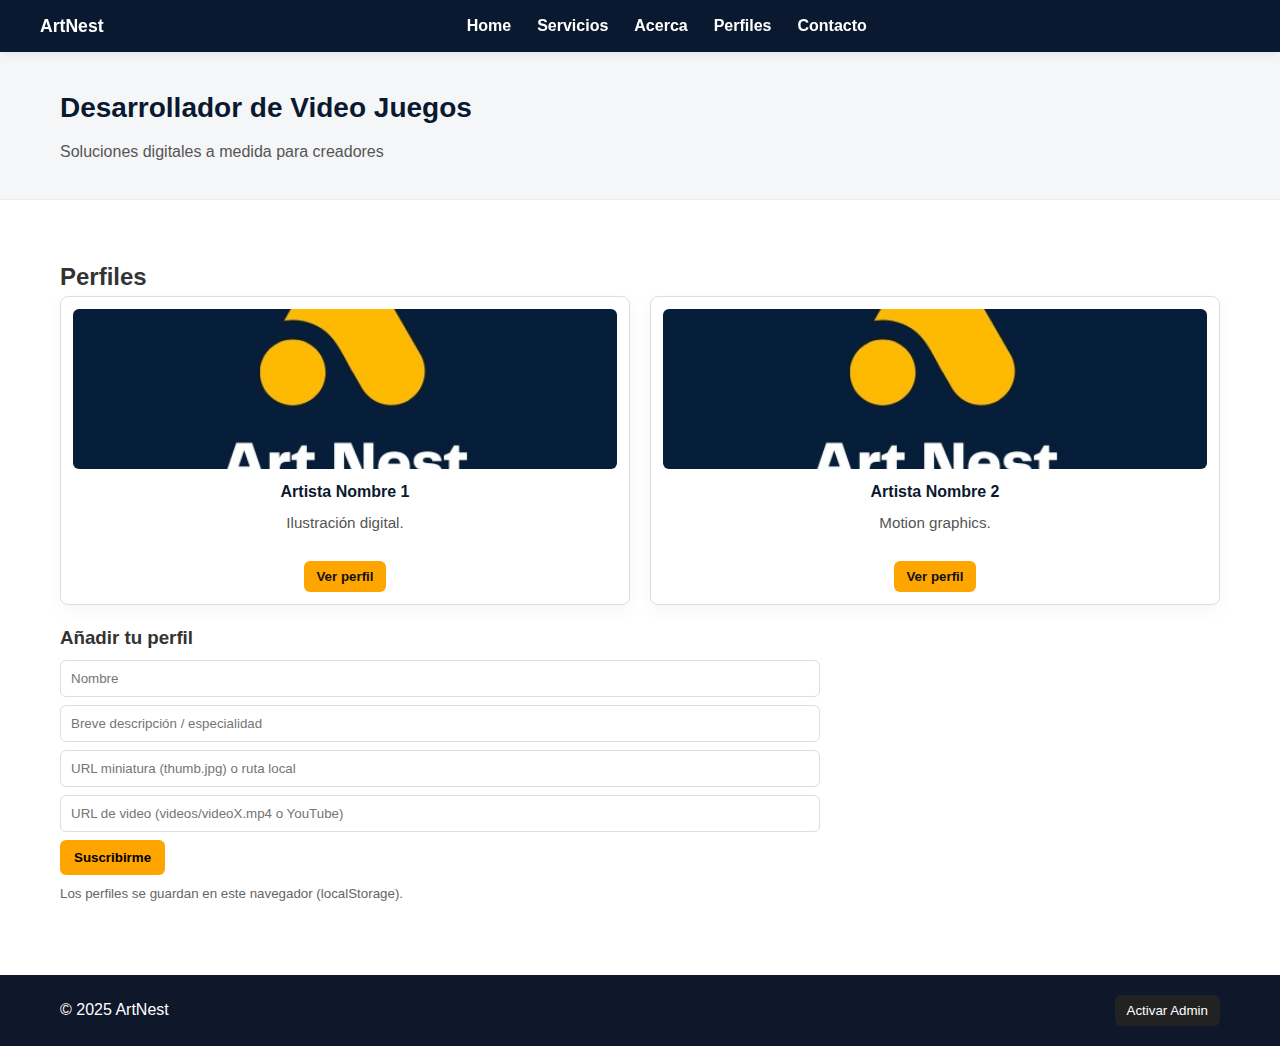
<file: Video juegos.html>
<!DOCTYPE html>
<html lang="es">
<head>
  <meta charset="utf-8" />
  <meta name="viewport" content="width=device-width, initial-scale=1" />
  <title>Desarrollo de Software - ArtNest</title>
  <style>
    :root{
      --primary-color:#FFA500;
      --secondary-color:#0A192F;
      --text-color-dark:#333;
      --border-color:#dddddd;
      --bg:#ffffff;
    }
    *{box-sizing:border-box;margin:0;padding:0}
    body{font-family:Arial,Helvetica,sans-serif;background:var(--bg);color:var(--text-color-dark);line-height:1.6}
    .container{max-width:1200px;margin:0 auto;padding:0 20px}

    /* HEADER / MENU */
    .main-header {
      background: var(--secondary-color);
      color: #fff;
      position: sticky;
      top: 0;
      z-index: 1000;
      box-shadow: 0 2px 10px rgba(0,0,0,0.08);
    }
    .main-header .container {
      display:flex;
      align-items:center;
      justify-content:space-between;
      gap:16px;
      padding:12px 0;
    }
    .logo{font-weight:700;color:#fff;text-decoration:none;font-size:1.1rem}
    .main-nav ul{list-style:none;display:flex;gap:18px;margin:0;padding:0;align-items:center}
    .main-nav a{color:#fff;text-decoration:none;font-weight:600;padding:6px 4px;border-bottom:2px solid transparent;transition:color .18s, border-color .18s}
    .main-nav a:hover,.main-nav a.active{color:var(--primary-color);border-bottom-color:var(--primary-color)}

    /* HERO */
    .hero-section{background:#f5f6f8;padding:34px 0;margin-bottom:18px;border-bottom:1px solid #ececec}
    .hero-section h1{margin:0;font-size:28px;color:var(--secondary-color)}
    .hero-section p{margin-top:8px;color:#555}

    /* VIDEO PROFILES */
    .video-profiles{padding:40px 0}
    .videos-grid{display:grid;grid-template-columns:repeat(auto-fit,minmax(260px,1fr));gap:20px}
    .video-card{background:#fff;border:1px solid var(--border-color);border-radius:8px;padding:12px;text-align:center;box-shadow:0 6px 18px rgba(0,0,0,.04);position:relative}
    .video-thumb{width:100%;height:160px;object-fit:cover;border-radius:6px;cursor:pointer;display:block}
    .video-title{font-weight:700;margin:10px 0 6px;color:var(--secondary-color)}
    .video-bio{font-size:.95rem;color:#555;margin-bottom:10px;min-height:40px}
    .play-btn{background:var(--primary-color);color:#111;border:none;padding:8px 12px;border-radius:6px;cursor:pointer;font-weight:700}
    .delete-btn{position:absolute;top:8px;right:8px;background:#ff4d4d;color:#fff;border:none;padding:6px 8px;border-radius:6px;cursor:pointer;display:none}

    .add-profile-form{margin-top:18px;display:grid;gap:8px;max-width:760px}
    .add-profile-form input{padding:10px;border:1px solid var(--border-color);border-radius:6px}
    .add-profile-form button{padding:10px 14px;border-radius:6px;border:none;background:var(--primary-color);cursor:pointer;font-weight:700}

    /* MODAL */
    .video-modal{position:fixed;inset:0;display:none;align-items:center;justify-content:center;background:rgba(0,0,0,.65);z-index:2000;padding:20px}
    .video-modal.open{display:flex}
    .video-modal .modal-content{width:clamp(300px,90vw,1000px);background:#000;border-radius:8px;padding:12px}
    .video-modal video,.video-modal iframe{width:100%;height:auto;border-radius:6px;background:#000}
    .video-modal .close{color:#fff;background:transparent;border:none;font-size:28px;cursor:pointer;float:right;margin-bottom:6px}

    footer{background:#0f172a;color:#fff;padding:20px 0;margin-top:30px}
    .footer-inner{max-width:1200px;margin:0 auto;padding:0 20px;display:flex;align-items:center;justify-content:space-between;gap:12px}
    .admin-footer-btn{background:#222;color:#fff;padding:8px 12px;border-radius:6px;border:none;cursor:pointer}

    @media (max-width:860px){ .main-nav ul{gap:10px;flex-wrap:wrap} }
    @media (max-width:480px){ .video-thumb{height:120px} }
  </style>
</head>
<body>
  <!-- ...existing code... -->
<header class="main-header">
  <div class="container">
    <a class="logo" href="index.html">ArtNest</a>

    <nav class="main-nav" aria-label="Navegación principal">
      <ul>
        <li><a href="index.html">Home</a></li>
        <li><a href="index.html">Servicios</a></li>
  <li><a href="index.html#about">Acerca</a></li>
        <li><a href="#videoProfiles">Perfiles</a></li>
        <li><a href="contacto.html">Contacto</a></li>
      </ul>
    </nav>

    <div style="width:10px"></div>
  </div>
</header>
<!-- ...existing code... -->
  <!-- HERO -->
  <section class="hero-section">
    <div class="container">
      <h1>Desarrollador de Video Juegos</h1>
      <p>Soluciones digitales a medida para creadores</p>
    </div>
  </section>

  <main class="container">
    <!-- Perfiles -->
    <section class="video-profiles" id="videoProfiles">
      <h2>Perfiles</h2>

      <div class="videos-grid" id="videosGrid">
  <div class="video-card" data-name="Artista Nombre 1" data-video="https://www.youtube.com/watch?v=ysz5S6PUM-U" data-thumb="mi-logo.png">
          <button class="delete-btn" aria-label="Eliminar perfil">Eliminar</button>
          <img class="video-thumb" src="mi-logo.png" alt="Perfil 1" data-video="https://www.youtube.com/watch?v=ysz5S6PUM-U">
          <div class="video-title">Artista Nombre 1</div>
          <div class="video-bio">Ilustración digital.</div>
          <button class="play-btn" data-video="videos/video1.mp4">Ver perfil</button>
        </div>

  <div class="video-card" data-name="Artista Nombre 2" data-video="https://www.youtube.com/watch?v=M7lc1UVf-VE" data-thumb="mi-logo.png">
          <button class="delete-btn" aria-label="Eliminar perfil">Eliminar</button>
          <img class="video-thumb" src="mi-logo.png" alt="Perfil 2" data-video="https://www.youtube.com/watch?v=M7lc1UVf-VE">
          <div class="video-title">Artista Nombre 2</div>
          <div class="video-bio">Motion graphics.</div>
          <button class="play-btn" data-video="videos/video2.mp4">Ver perfil</button>
        </div>
      </div>

      <form id="addProfileForm" class="add-profile-form" novalidate>
        <h3>Añadir tu perfil</h3>
        <input id="p-name" type="text" placeholder="Nombre" required>
        <input id="p-bio" type="text" placeholder="Breve descripción / especialidad">
        <input id="p-thumb" type="url" placeholder="URL miniatura (thumb.jpg) o ruta local">
        <input id="p-video" type="url" placeholder="URL de video (videos/videoX.mp4 o YouTube)" required>
        <div style="display:flex;gap:10px;align-items:center">
          <button type="submit">Suscribirme</button>
          <span id="addProfileMsg" style="color:green;display:none;font-weight:700">Perfil agregado</span>
        </div>
        <small style="color:#666">Los perfiles se guardan en este navegador (localStorage).</small>
      </form>
    </section>
  </main>

  <!-- Modal -->
  <div class="video-modal" id="videoModal" aria-hidden="true">
    <div class="modal-content" role="dialog" aria-modal="true">
      <button class="close" id="closeModal" aria-label="Cerrar">&times;</button>
      <video id="modalVideo" controls playsinline preload="metadata"></video>
    </div>
  </div>

  <!-- FOOTER con botón Admin al final -->
  <footer>
    <div class="footer-inner">
      <div>&copy; 2025 ArtNest</div>
      <div>
        <button id="adminToggleFooter" class="admin-footer-btn">Activar Admin</button>
      </div>
    </div>
  </footer>

  <script>
    (function () {
      const STORAGE_KEY = 'artnest_profiles_v1';
      const videosGrid = document.getElementById('videosGrid');
      const addForm = document.getElementById('addProfileForm');
      const msg = document.getElementById('addProfileMsg');
      const modal = document.getElementById('videoModal');
      const modalVideo = document.getElementById('modalVideo');
      const closeBtn = document.getElementById('closeModal');
      const adminBtn = document.getElementById('adminToggleFooter');

      const ADMIN_PASSWORD = 'admin123'; // cambia por tu contraseña
      let adminMode = false;

      function escapeHtml(s){ return String(s || '').replace(/[&<>"]/g, c => ({'&':'&amp;','<':'&lt;','>':'&gt;','"':'&quot;'}[c])); }

      function createCard(data, save = false){
        const card = document.createElement('div');
        card.className = 'video-card';
        card.dataset.name = data.name || '';
        card.dataset.video = data.video || '';
        card.dataset.thumb = data.thumb || '';
        card.innerHTML = `
          <button class="delete-btn" aria-label="Eliminar perfil">Eliminar</button>
          <img class="video-thumb" src="${escapeHtml(data.thumb || 'thumb-default.jpg')}" alt="${escapeHtml(data.name)}" data-video="${escapeHtml(data.video)}">
          <div class="video-title">${escapeHtml(data.name)}</div>
          <div class="video-bio">${escapeHtml(data.bio || '')}</div>
          <button class="play-btn" data-video="${escapeHtml(data.video)}">Ver perfil</button>
        `;
        const del = card.querySelector('.delete-btn');
        del.addEventListener('click', ()=> handleDelete(card));
        videosGrid.appendChild(card);
        updateDeleteButtonsVisibility();
        if(save) saveProfile(data);
      }

      function loadProfiles(){
        try {
          const raw = localStorage.getItem(STORAGE_KEY);
          if(!raw) return;
          const arr = JSON.parse(raw);
          arr.forEach(d => createCard(d, false));
        } catch(e){ console.error('loadProfiles', e); }
      }

      function saveProfile(profile){
        const arr = JSON.parse(localStorage.getItem(STORAGE_KEY) || '[]');
        arr.push(profile);
        localStorage.setItem(STORAGE_KEY, JSON.stringify(arr));
      }

      function removeProfileFromStorage(profile){
        try {
          const arr = JSON.parse(localStorage.getItem(STORAGE_KEY) || '[]');
          const idx = arr.findIndex(p => p.name === profile.name && p.video === profile.video);
          if(idx > -1){
            arr.splice(idx,1);
            localStorage.setItem(STORAGE_KEY, JSON.stringify(arr));
          }
        } catch(e){ console.error(e); }
      }

      function convertYoutubeToEmbed(url){
        try{
          const u = new URL(url);
          let id='';
          if(u.hostname.includes('youtu.be')) id = u.pathname.slice(1);
          else id = u.searchParams.get('v') || '';
          return 'https://www.youtube.com/embed/' + id + '?autoplay=1';
        }catch(e){ return url; }
      }

      function openVideo(src){
        if(!src) return;
        if(/youtube\.com|youtu\.be/.test(src)){
          const parent = modal.querySelector('.modal-content');
          const oldI = parent.querySelector('iframe'); if(oldI) oldI.remove();
          modalVideo.style.display = 'none';
          const iframe = document.createElement('iframe');
          iframe.src = src.includes('embed') ? src : convertYoutubeToEmbed(src);
          iframe.width = '100%'; iframe.height = '480'; iframe.setAttribute('frameborder','0');
          iframe.allow = 'accelerometer; autoplay; clipboard-write; encrypted-media; gyroscope; picture-in-picture';
          parent.appendChild(iframe);
          modal.classList.add('open'); modal.setAttribute('aria-hidden','false');
        } else {
          const parent = modal.querySelector('.modal-content');
          const oldI = parent.querySelector('iframe'); if(oldI) oldI.remove();
          modalVideo.style.display = 'block';
          modalVideo.src = src;
          modal.classList.add('open'); modal.setAttribute('aria-hidden','false');
          modalVideo.currentTime = 0;
          modalVideo.play().catch(()=>{});
        }
      }

      function closeVideo(){
        modalVideo.pause();
        modalVideo.removeAttribute('src');
        modalVideo.load();
        const parent = modal.querySelector('.modal-content');
        const iframe = parent.querySelector('iframe'); if(iframe) iframe.remove();
        modal.classList.remove('open'); modal.setAttribute('aria-hidden','true');
      }

      function handleDelete(card){
        if(!adminMode){ alert('Función disponible solo en modo administrador.'); return; }
        const name = card.dataset.name || card.querySelector('.video-title')?.textContent || '';
        if(!confirm(`Eliminar el perfil "${name}"?`)) return;
        const profile = { name: card.dataset.name, video: card.dataset.video };
        removeProfileFromStorage(profile);
        card.remove();
      }

      function updateDeleteButtonsVisibility(){
        document.querySelectorAll('.video-card .delete-btn').forEach(btn=>{
          btn.style.display = adminMode ? 'inline-block' : 'none';
        });
      }

      function normalizeExistingCards(){
        document.querySelectorAll('#videosGrid .video-card').forEach(card=>{
          const thumbEl = card.querySelector('.video-thumb');
          const titleEl = card.querySelector('.video-title');
          card.dataset.name = card.dataset.name || (titleEl ? titleEl.textContent.trim() : '');
          card.dataset.video = card.dataset.video || (thumbEl ? thumbEl.dataset.video || '' : '');
          card.dataset.thumb = card.dataset.thumb || (thumbEl ? thumbEl.src || '' : '');
          if(!card.querySelector('.delete-btn')){
            const d = document.createElement('button');
            d.className = 'delete-btn';
            d.textContent = 'Eliminar';
            d.setAttribute('aria-label','Eliminar perfil');
            d.addEventListener('click', ()=> handleDelete(card));
            card.insertBefore(d, card.firstChild);
          }
        });
        updateDeleteButtonsVisibility();
      }

      // Delegación para play buttons / thumbs
      videosGrid.addEventListener('click', function(e){
        const el = e.target;
        if(el.matches('.play-btn') || el.matches('.video-thumb')){
          const src = el.dataset.video || el.getAttribute('data-video') || el.closest('.video-card')?.dataset.video;
          openVideo(src);
        }
      });

      // Add profile form: requiere inicio de sesión y suscripción
      addForm.addEventListener('submit', function(e){
        e.preventDefault();
        // Verificar usuario (login simple guardado en localStorage)
        let user = null;
        try { user = JSON.parse(localStorage.getItem('artnest_user') || 'null'); } catch(_) { user = null; }
        if(!user){
          const username = prompt('Debes iniciar sesión para crear un perfil. Ingresa tu nombre de usuario:');
          if(!username){ alert('Inicio de sesión requerido para continuar.'); return; }
          user = { username: username.trim() };
          localStorage.setItem('artnest_user', JSON.stringify(user));
          alert('Sesión iniciada como ' + user.username + '.');
        }

        // Verificar suscripción
        const subscribed = localStorage.getItem('artnest_subscribed') === 'true';
        if(!subscribed){
          if(confirm('Para crear un perfil debes estar suscrito. ¿Deseas ir a la página de suscripción ahora?')){
            window.location.href = 'base%20de%20datos.html';
          }
          return;
        }

        // Si pasó las verificaciones, proceder a crear el perfil
        const name = document.getElementById('p-name').value.trim();
        const bio = document.getElementById('p-bio').value.trim();
        const thumb = document.getElementById('p-thumb').value.trim();
        const video = document.getElementById('p-video').value.trim();
        if(!name || !video){ alert('Nombre y URL de video son obligatorios.'); return; }
        const profile = { name, bio, thumb, video };
        createCard(profile, true);
        msg.style.display = 'inline-block';
        setTimeout(()=> msg.style.display = 'none', 2000);
        addForm.reset();
        setTimeout(()=> videosGrid.lastElementChild.scrollIntoView({behavior:'smooth', block:'center'}), 200);
      });

      // Admin toggle in footer
      adminBtn.addEventListener('click', ()=>{
        if(!adminMode){
          const pass = prompt('Contraseña de administrador:');
          if(pass !== ADMIN_PASSWORD){ alert('Contraseña incorrecta'); return; }
          adminMode = true;
          adminBtn.textContent = 'Salir Admin';
        } else {
          adminMode = false;
          adminBtn.textContent = 'Activar Admin';
        }
        updateDeleteButtonsVisibility();
      });

      // Modal controls
      closeBtn.addEventListener('click', closeVideo);
      modal.addEventListener('click', (e)=>{ if(e.target === modal) closeVideo(); });
      document.addEventListener('keydown', (e)=>{ if(e.key === 'Escape' && modal.classList.contains('open')) closeVideo(); });
      window.addEventListener('pagehide', ()=> closeVideo());

      // init
      normalizeExistingCards();
      loadProfiles();
    })();
  </script>
</body>
</html>
</file>
<file: practica.css>
/* --- Estilos Generales y Variables --- */
:root {
    --primary-color: #f39c12; /* Naranja más vibrante */
    --secondary-color: #0A2540; /* Azul oscuro */
    --text-color-light: #fdfdfd;
    --text-color-dark: #ffffff;
    --background-light: #0A2540;
    --background-dark: #ffffff;
}

/* Habilitar scroll suave */
html {
    scroll-behavior: smooth;
}

body {
    font-family: 'Segoe UI', Tahoma, Geneva, Verdana, sans-serif;
    margin: 0;
    padding: 0;
    box-sizing: border-box;
    background-color: var(--background-light);
    color: var(--text-color-dark);
}

.container {
    max-width: 1200px;
    margin: 0 auto;
    padding: 0 20px;
}

/* --- Encabezado y Navegación --- */
.header {
    background-color: var(--background-light);
    padding: 15px 0;
    border-bottom: 1px solid #000000;
    position: sticky;
    top: 0;
    z-index: 1000;
}

.nav-container {
    display: flex;
    justify-content: space-between;
    align-items: center;
}

.logo {
    display: flex;
    align-items: center;
    text-decoration: none;
    color: var(--text-color-dark);
    font-weight: bold;
    font-size: 1.5rem;
}

.logo img {
    height: 40px; /* Ajusta la altura de tu logo */
    margin-right: 10px;
}

.navbar a {
    text-decoration: none;
    color: var(--text-color-dark);
    margin-left: 25px;
    font-weight: bold;
    transition: color 0.3s ease;
}

.navbar a:hover, .navbar a.active {
    color: var(--primary-color);
}

/* --- Hamburger menu styles --- */
.header { position: relative; }
.hamburger {
    display: none;
    background: transparent;
    border: none;
    width: 44px;
    height: 44px;
    cursor: pointer;
    padding: 8px;
}
.hamburger span,
.hamburger span::before,
.hamburger span::after {
    display: block;
    background: var(--secondary-color);
    height: 3px;
    border-radius: 3px;
    transition: transform 0.25s ease, top 0.25s ease, opacity 0.25s ease;
}
.hamburger span { width: 26px; margin: 0 auto; position: relative; top: 0; }
.hamburger span::before, .hamburger span::after { content: ""; position: absolute; left: 0; width: 26px; }
.hamburger span::before { top: -8px; }
.hamburger span::after { top: 8px; }
.hamburger[aria-expanded="true"] span { background: transparent; }
.hamburger[aria-expanded="true"] span::before { transform: rotate(45deg); top: 0; }
.hamburger[aria-expanded="true"] span::after { transform: rotate(-45deg); top: 0; }

.navbar { display: flex; align-items: center; }

@media (max-width: 768px) {
    .hamburger { display: block; }
    .nav-container { align-items: center; }
    .navbar { display: none; position: absolute; top: 64px; left: 0; right: 0; background: var(--background-light); flex-direction: column; gap: 8px; padding: 12px 20px; z-index: 999; border-bottom: 2px solid rgba(0,0,0,0.05); }
    .navbar a { margin-left: 0; color: var(--text-color-dark); display: block; padding: 10px 0; }
    .navbar.open { display: flex; }
}

/* --- Sección Principal (Hero) --- */
.hero {
    position: relative;
    color: var(--text-color-light);
    padding: 150px 20px;
    text-align: center;
    display: flex;
    flex-direction: column;
    justify-content: center;
    align-items: center;
    min-height: 100vh;
    background: linear-gradient(rgba(13, 44, 75, 0.8), rgba(13, 44, 75, 0.8)), url('1761154684842.png') no-repeat center center/cover;
}

.hero h1 {
    font-size: 4rem;
    margin: 0;
    font-weight: 900;
    text-transform: uppercase;
    letter-spacing: 2px;
    color: var(--primary-color);
}

.hero .highlight {
    color: var(--text-color-light);
}

.hero .subtitle {
    font-size: 1.5rem;
    font-weight: bold;
    margin-top: 20px;
    color: var(--text-color-light);
}

.hero p {
    font-size: 1.2rem;
    line-height: 1.8;
    max-width: 800px;
    margin: 20px auto;
    color: var(--text-color-light);
}

.hero-buttons {
    margin-top: 40px;
}

.hero-buttons .btn {
    padding: 15px 40px;
    font-size: 1.2rem;
    border-radius: 50px;
    transition: all 0.3s ease;
}

.hero-buttons .btn-primary {
    background-color: var(--primary-color);
    color: var(--text-color-light);
    box-shadow: 0 4px 10px rgba(255, 255, 255, 0.3);
}
.hero-buttons .btn-primary:hover {
    background-color: #e68a00;
    transform: translateY(-3px);
}

.hero-buttons .btn-secondary {
    background-color: transparent;
    color: var(--primary-color);
    border: 2px solid var(--primary-color);
}
.hero-buttons .btn-secondary:hover {
    background-color: var(--primary-color);
    color: var(--text-color-light);
    transform: translateY(-3px);
}

/* --- Secciones Generales --- */
section {
    padding: 80px 0;
}

h2 {
    text-align: center;
    font-size: 2.8rem;
    margin-bottom: 60px;
    color: var(--secondary-color);
}

/* --- Sección de Servicios --- */
.services-grid {
    display: grid;
    grid-template-columns: repeat(2, 1fr);
    gap: 40px;
    align-items: center;
}

.service-item h4 {
    font-size: 1.3rem;
    color: var(--text-color-light);
}

.services-promo {
    border-left: 5px solid var(--primary-color);
    padding-left: 25px;
}

.services-promo h2 {
    font-size: 2.8rem;
    color: var(--text-color-light);
    text-align: left;
}

/* --- Sección de Fundadores --- */
.founders {
    background-color: var(--background-dark);
}

.founders-grid {
    display: grid;
    grid-template-columns: repeat(4, 1fr);
    gap: 30px;
}

.founder-card {
    background-color: var(--background-light);
    text-align: center;
    border: 2px solid var(--primary-color);
    border-radius: 80px;
    overflow: hidden;
    transition: transform 0.3s ease, box-shadow 0.3s ease;
}
.founder-card:hover {
    transform: translateY(-10px);
    box-shadow: 0 10px 20px rgba(0,0,0,0.1);
}
/* --- Imágenes de Fundadores con efecto hover --- */
.founder-card img {
    width: 100%;
    height: 250px;           /* altura fija para uniformidad */
    object-fit: cover;       /* recorta sin deformar */
    display: block;
    transition: all 0.4s ease; /* suaviza el efecto */
}

/* Efecto al pasar el cursor */
.founder-card img:hover {
    height: 100%;            /* se expande a la altura completa del contenedor */
    object-fit: contain;     /* muestra la imagen completa */
    transform: scale(1.05);  /* pequeño zoom para dar dinamismo */
}


.founder-info {
    padding: 20px;
    background-color: var(--primary-color);
    color: var(--secondary-color);
}

.founder-info h3 {
    margin: 0 0 10px 0;
}

/* --- Sección de Contacto --- */
.contact-form {
    max-width: 600px;
    margin: 0 auto;
    display: flex;
    flex-direction: column;
    gap: 15px;
}

.contact-form input,
.contact-form textarea {
    width: 100%;
    padding: 15px;
    border: 1px solid #000000;
    border-radius: 5px;
    font-size: 1rem;
}

.contact-form textarea {
    resize: vertical;
}

.contact-form .btn {
    align-self: flex-start;
}

/* --- Estilo para la sección de Misión, Visión y Valores --- */
.about-section {
    background-color: var(--text-color-light);
    color: var(--background-dark);
    padding: 60px 20px;
    border-top: 5px solid var(--text-color-light);
    border-bottom: 5px solid var(--text-color-light);
}

.about-section h2 {
    font-size: 2.5rem;
    color: var(--primary-color);
    margin-bottom: 20px;
    text-align: center;
}

.about-section p {
    font-size: 1.2rem;
    line-height: 1.8;
    text-align: center;
    margin-bottom: 40px;
    color: #000000
}

.about-section ul {
    list-style: none;
    padding: 0;
    display: flex;
    flex-wrap: wrap;
    justify-content: center;
    gap: 20px;
}

.about-section ul li {
    background-color: var(--background-light);
    color: var(--text-color-light);
    padding: 20px;
    border-radius: 10px;
    box-shadow: 0 4px 6px rgba(0, 0, 0, 0.1);
    transition: transform 0.3s ease, box-shadow 0.3s ease;
}

.about-section ul li:hover {
    transform: translateY(-5px);
    box-shadow: 0 8px 15px rgba(0, 0, 0, 0.2);
}

.about-section ul li strong {
    display: block;
    font-size: 1.3rem;
    margin-bottom: 10px;
}

/* --- Estilo para el Pie de Página --- */
.main-footer {
    background-color: var(--secondary-color);
    color: var(--text-color-light);
    padding: 40px 20px;
    text-align: center;
}

.main-footer p {
    margin: 0;
    font-size: 1rem;
}

.footer-nav {
    margin-top: 20px;
    display: flex;
    justify-content: center;
    gap: 15px;
}

.footer-nav a {
    text-decoration: none;
    color: var(--primary-color);
    font-weight: bold;
    transition: color 0.3s ease;
}

.footer-nav a:hover {
    color: var(--text-color-light);
}

/* --- Diseño Responsivo (Adaptable) --- */
@media (max-width: 992px) {
    :root { --container-gap: 16px; }
    h1 { font-size: 3.2rem; }
    h2 { font-size: 2.4rem; }
    .founders-grid { grid-template-columns: repeat(2, 1fr); }
    .services-grid { grid-template-columns: 1fr; gap: 30px; }
    .services-promo { text-align: center; border-left: none; padding-left: 0; }
    .navbar a { margin-left: 16px; }
}

@media (max-width: 768px) {
    .nav-container { flex-direction: column; gap: 12px; align-items: stretch; }
    .logo { font-size: 1.25rem; }
    .logo img { height: 36px; }
    .navbar { display: flex; justify-content: center; flex-wrap: wrap; }
    .navbar a { margin: 8px 10px; }
    .hero { padding: 100px 20px; min-height: 70vh; }
    .hero h1 { font-size: 3rem; }
    .hero .subtitle { font-size: 1.2rem; }
    .hero p { font-size: 1rem; max-width: 560px; }
    .hero-buttons { display: flex; gap: 12px; flex-wrap: wrap; justify-content: center; }
    .hero-buttons .btn { padding: 12px 28px; font-size: 1rem; }
    .founders-grid { grid-template-columns: 1fr; }
    .services-grid { gap: 24px; }
    .contact-form .btn { align-self: stretch; }
}

@media (max-width: 480px) {
    html { font-size: 14px; }
    .container { padding: 0 12px; }
    .logo { font-size: 1.1rem; }
    .logo img { height: 32px; }
    .navbar { display: flex; flex-direction: column; align-items: center; gap: 8px; }
    .navbar a { margin: 6px 0; font-size: 0.95rem; }
    .hero { padding: 70px 12px; min-height: 60vh; }
    .hero h1 { font-size: 2.2rem; letter-spacing: 1px; }
    .hero .subtitle { font-size: 1rem; }
    .hero p { font-size: 0.98rem; padding: 0 6px; }
    .hero-buttons { display: flex; flex-direction: column; gap: 12px; width: 100%; align-items: center; }
    .hero-buttons .btn { width: 100%; max-width: 320px; padding: 12px 18px; border-radius: 10px; }
    .services-grid { grid-template-columns: 1fr; gap: 18px; }
    h2 { margin-bottom: 30px; font-size: 2rem; }
    .founder-card { border-radius: 18px; }
    .about-section { padding: 40px 12px; }
    .main-footer { padding: 30px 12px; }
}
</file>
